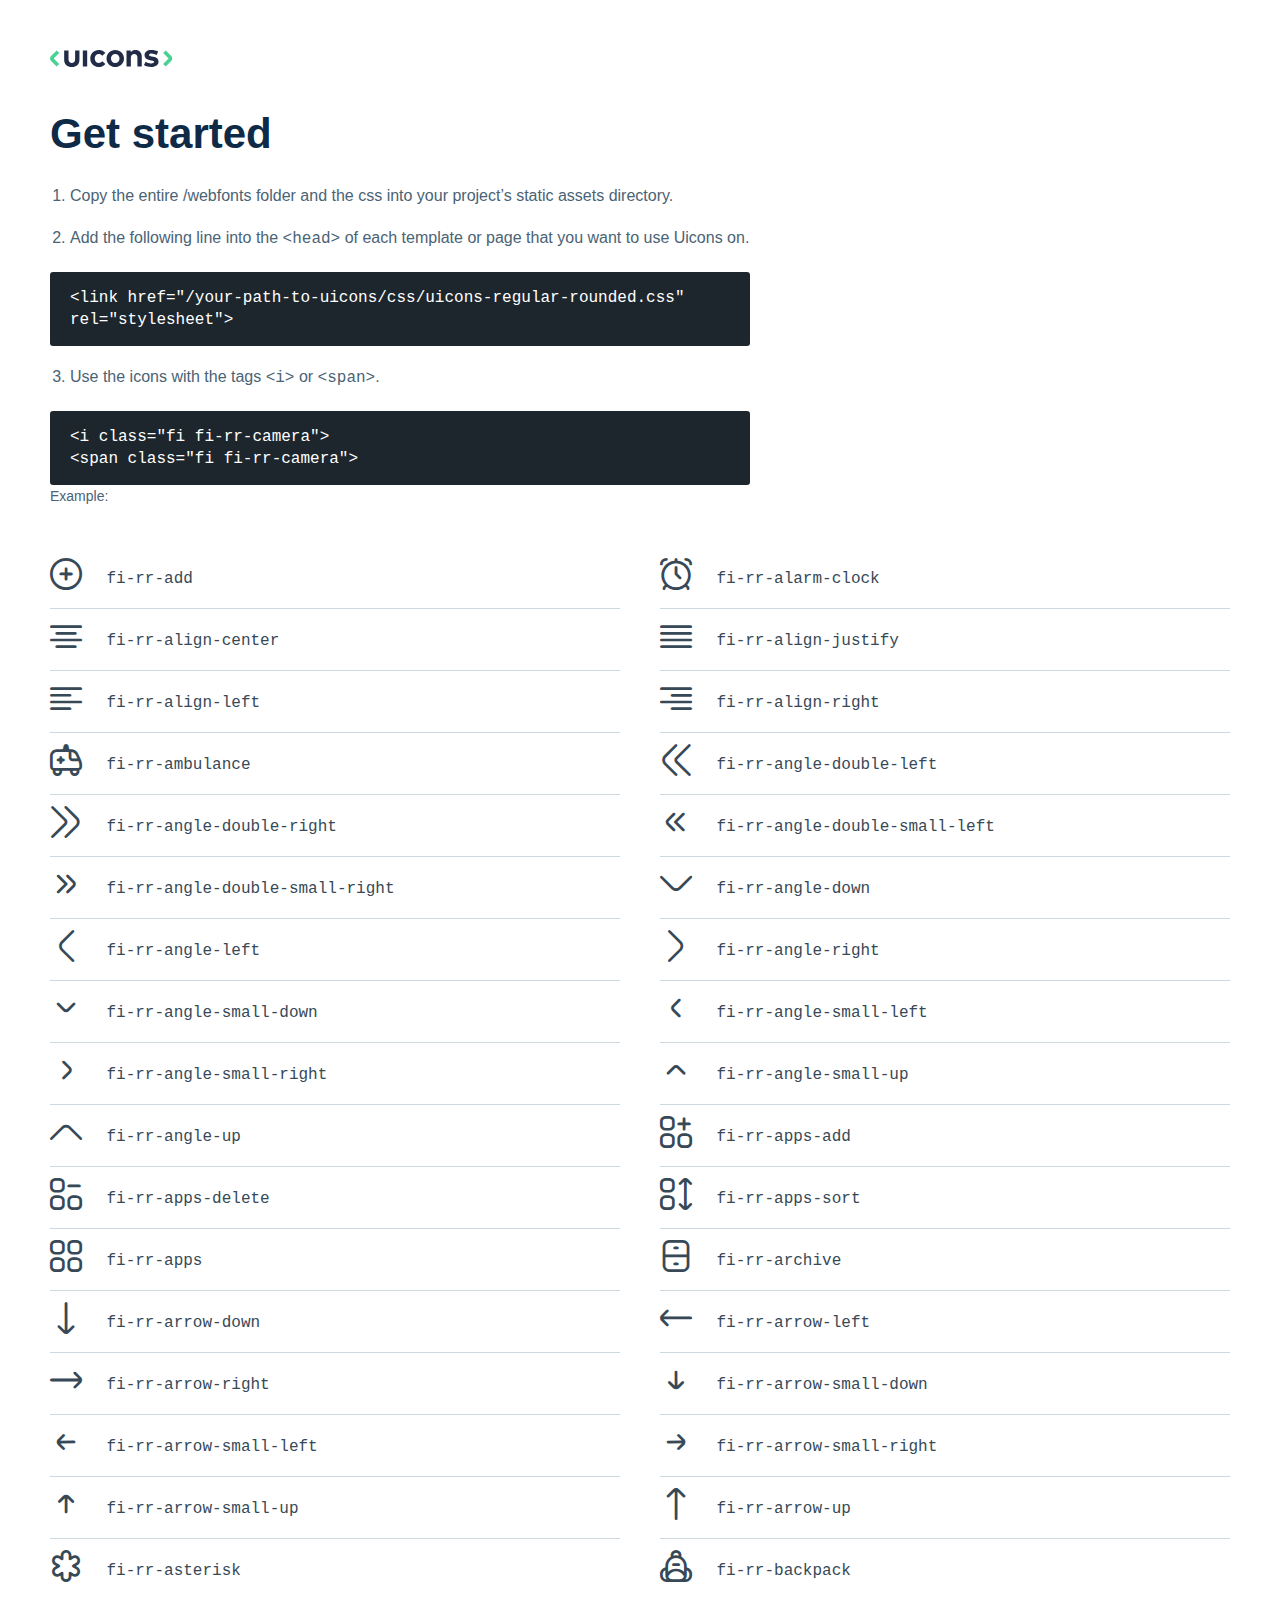
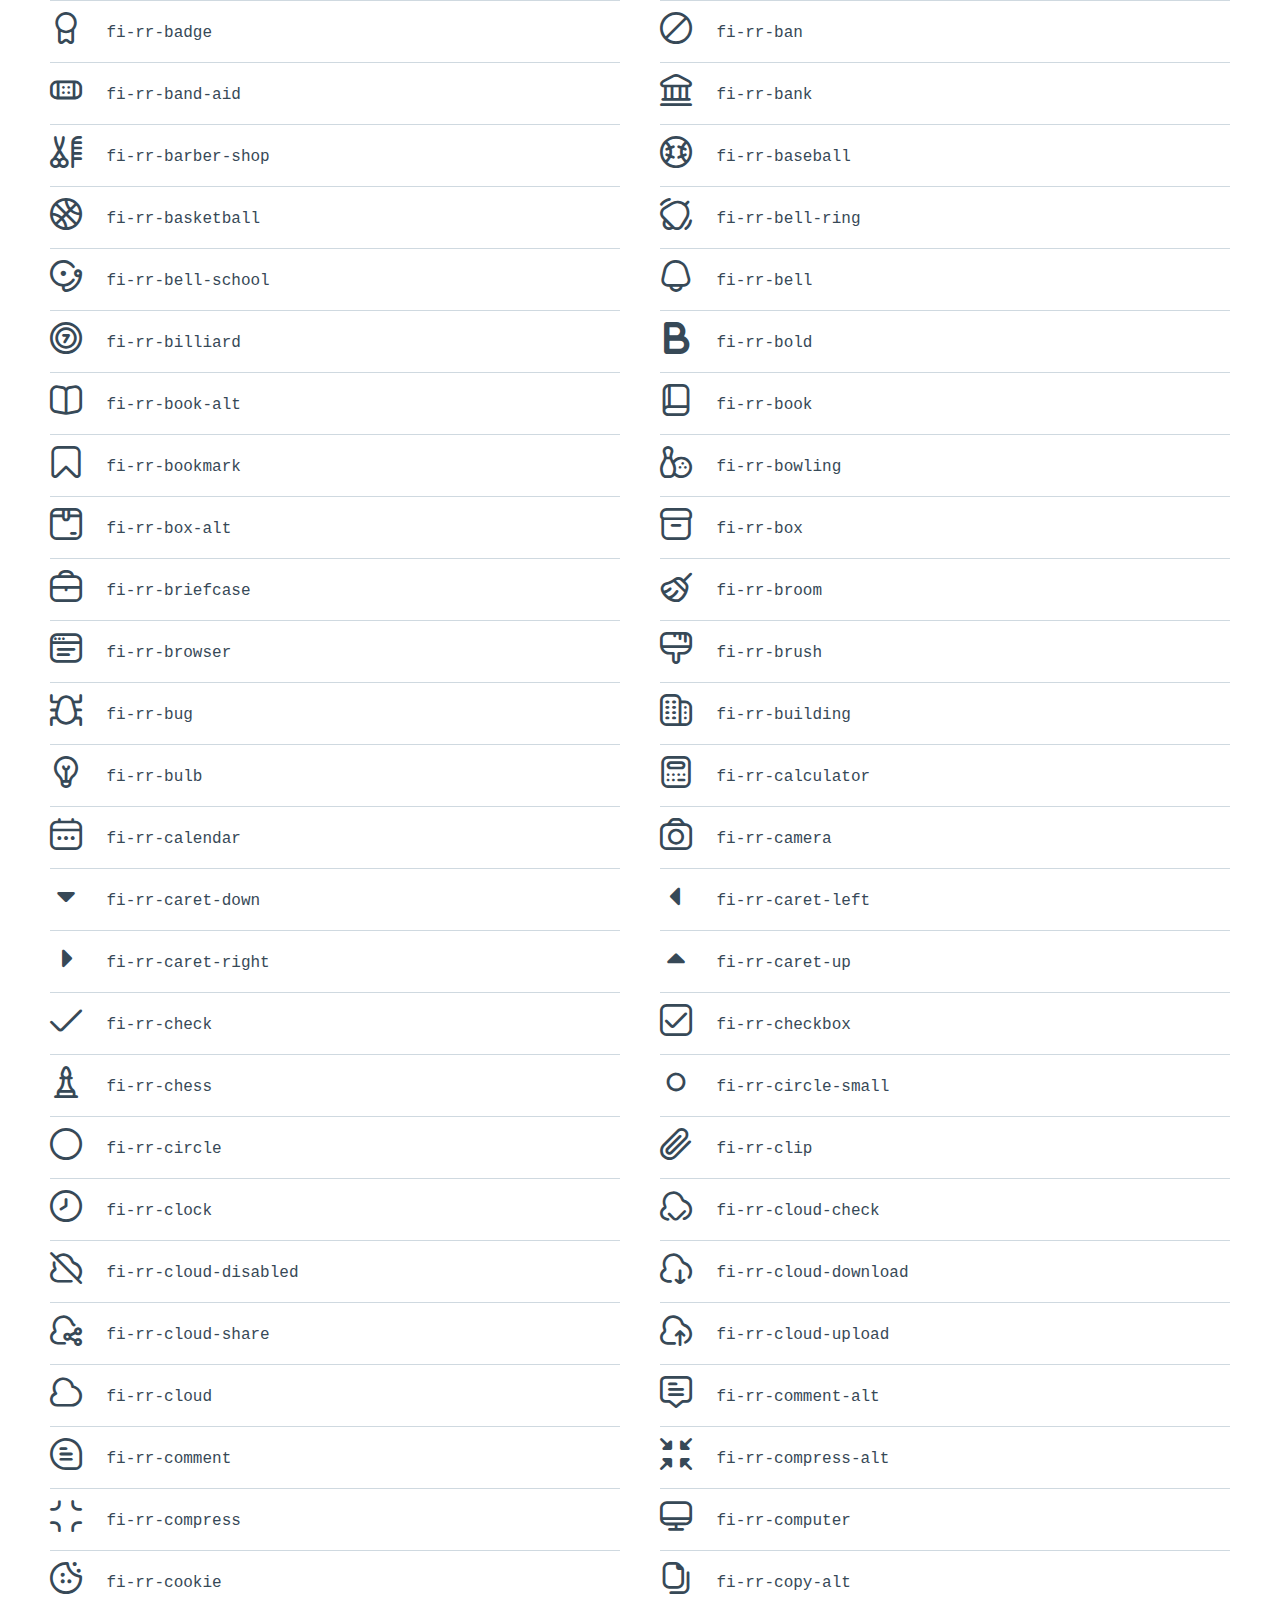
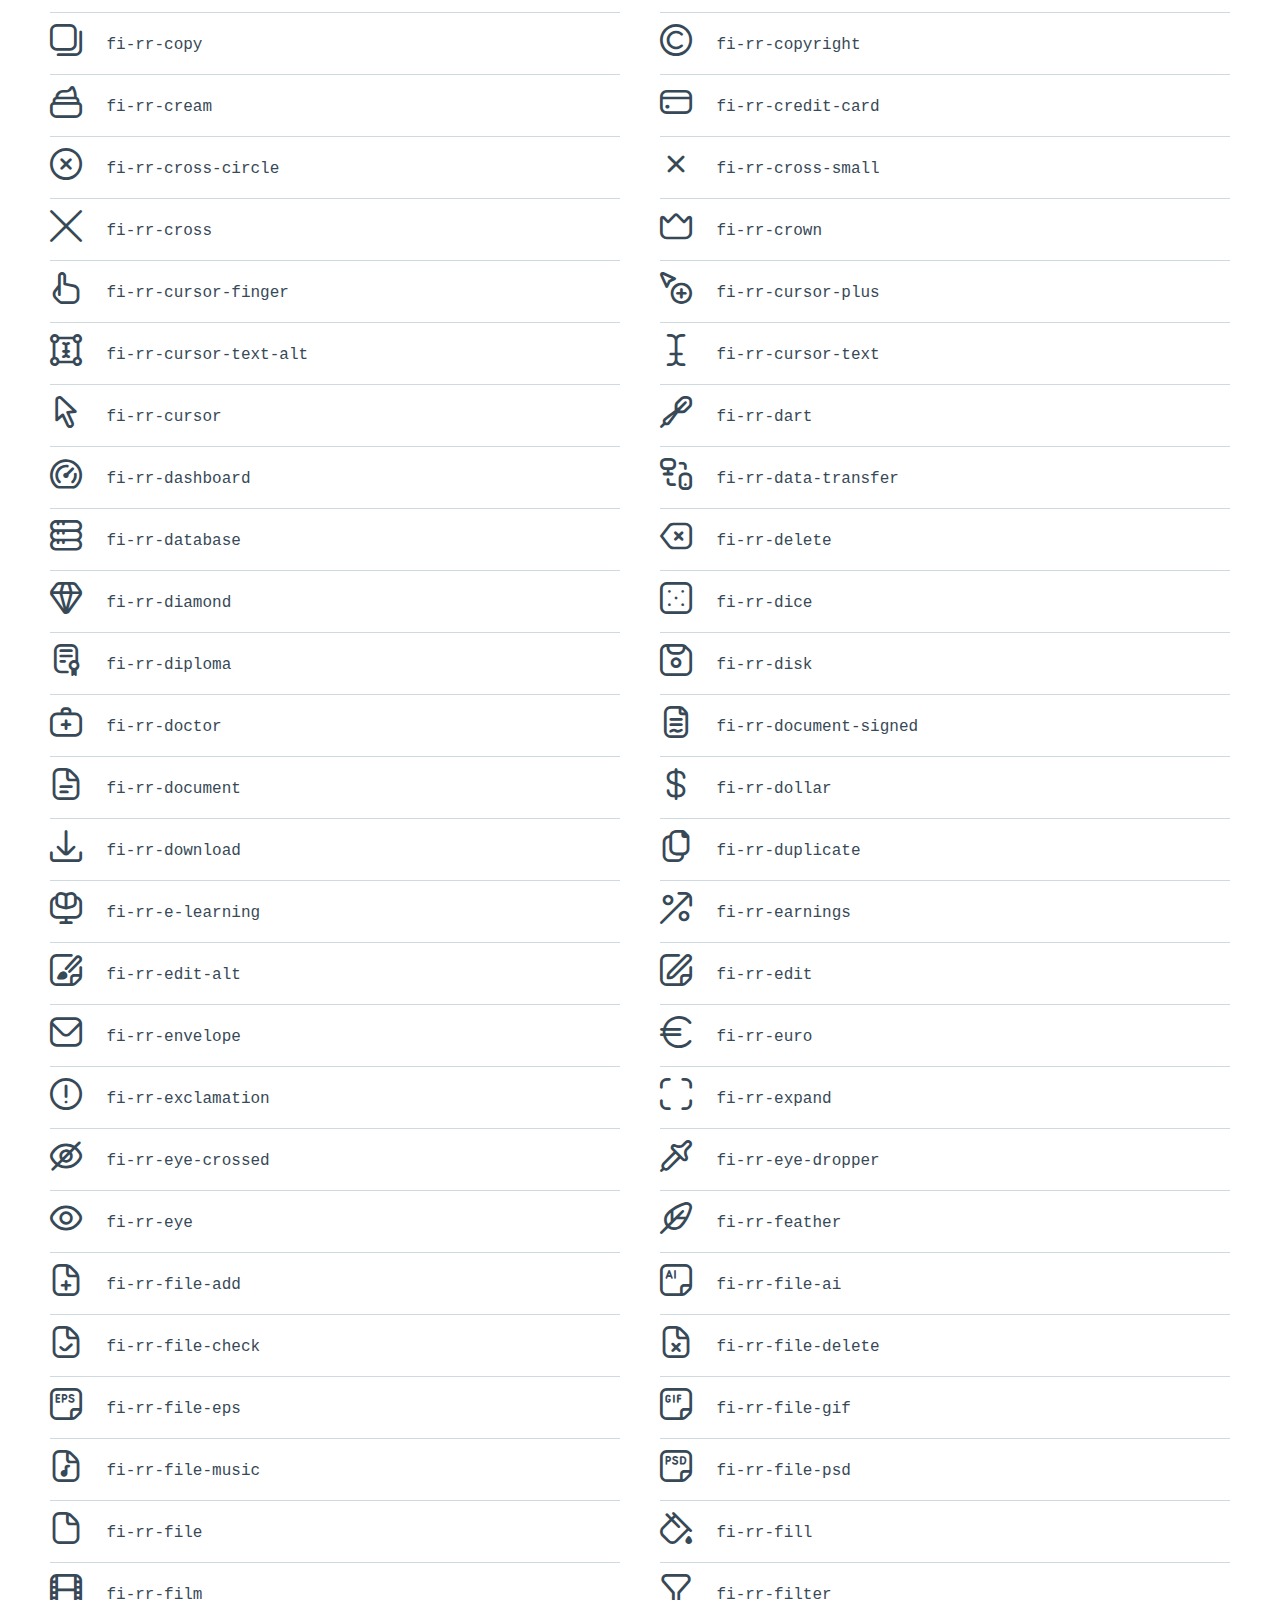
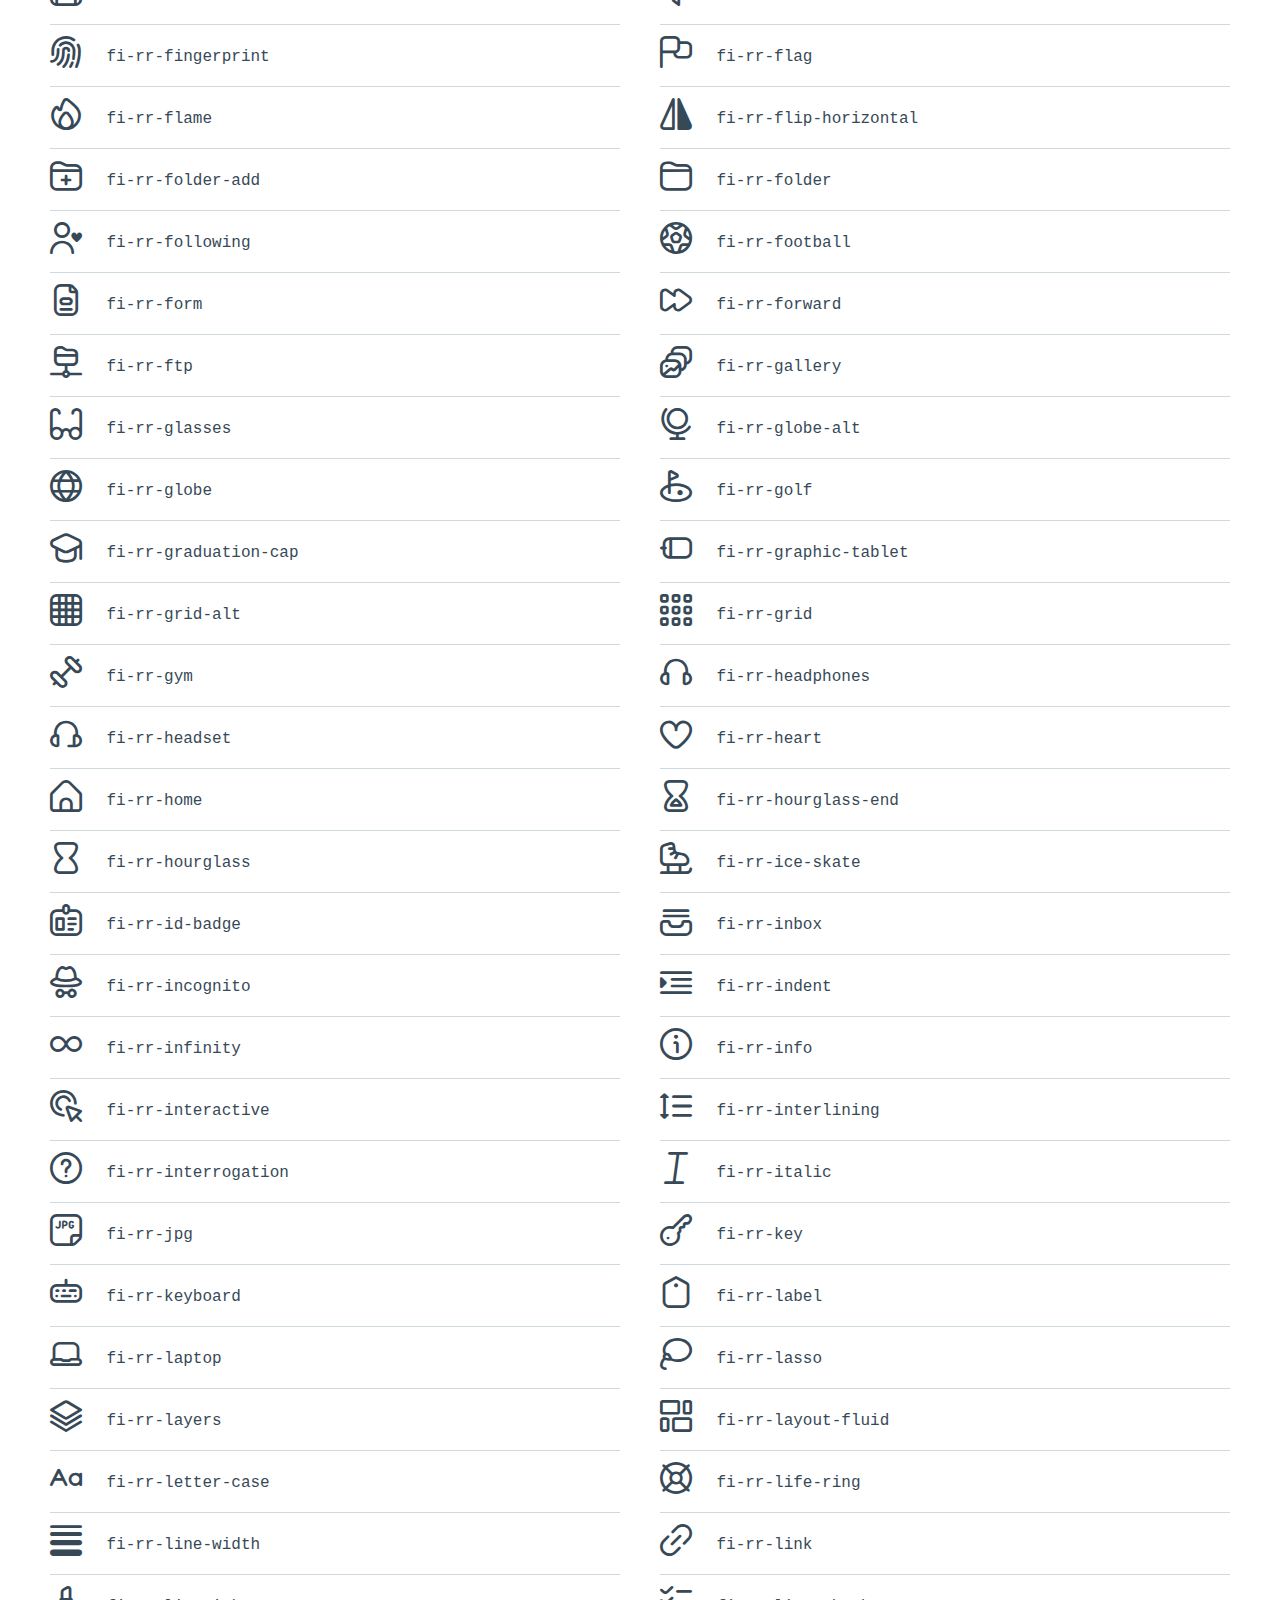
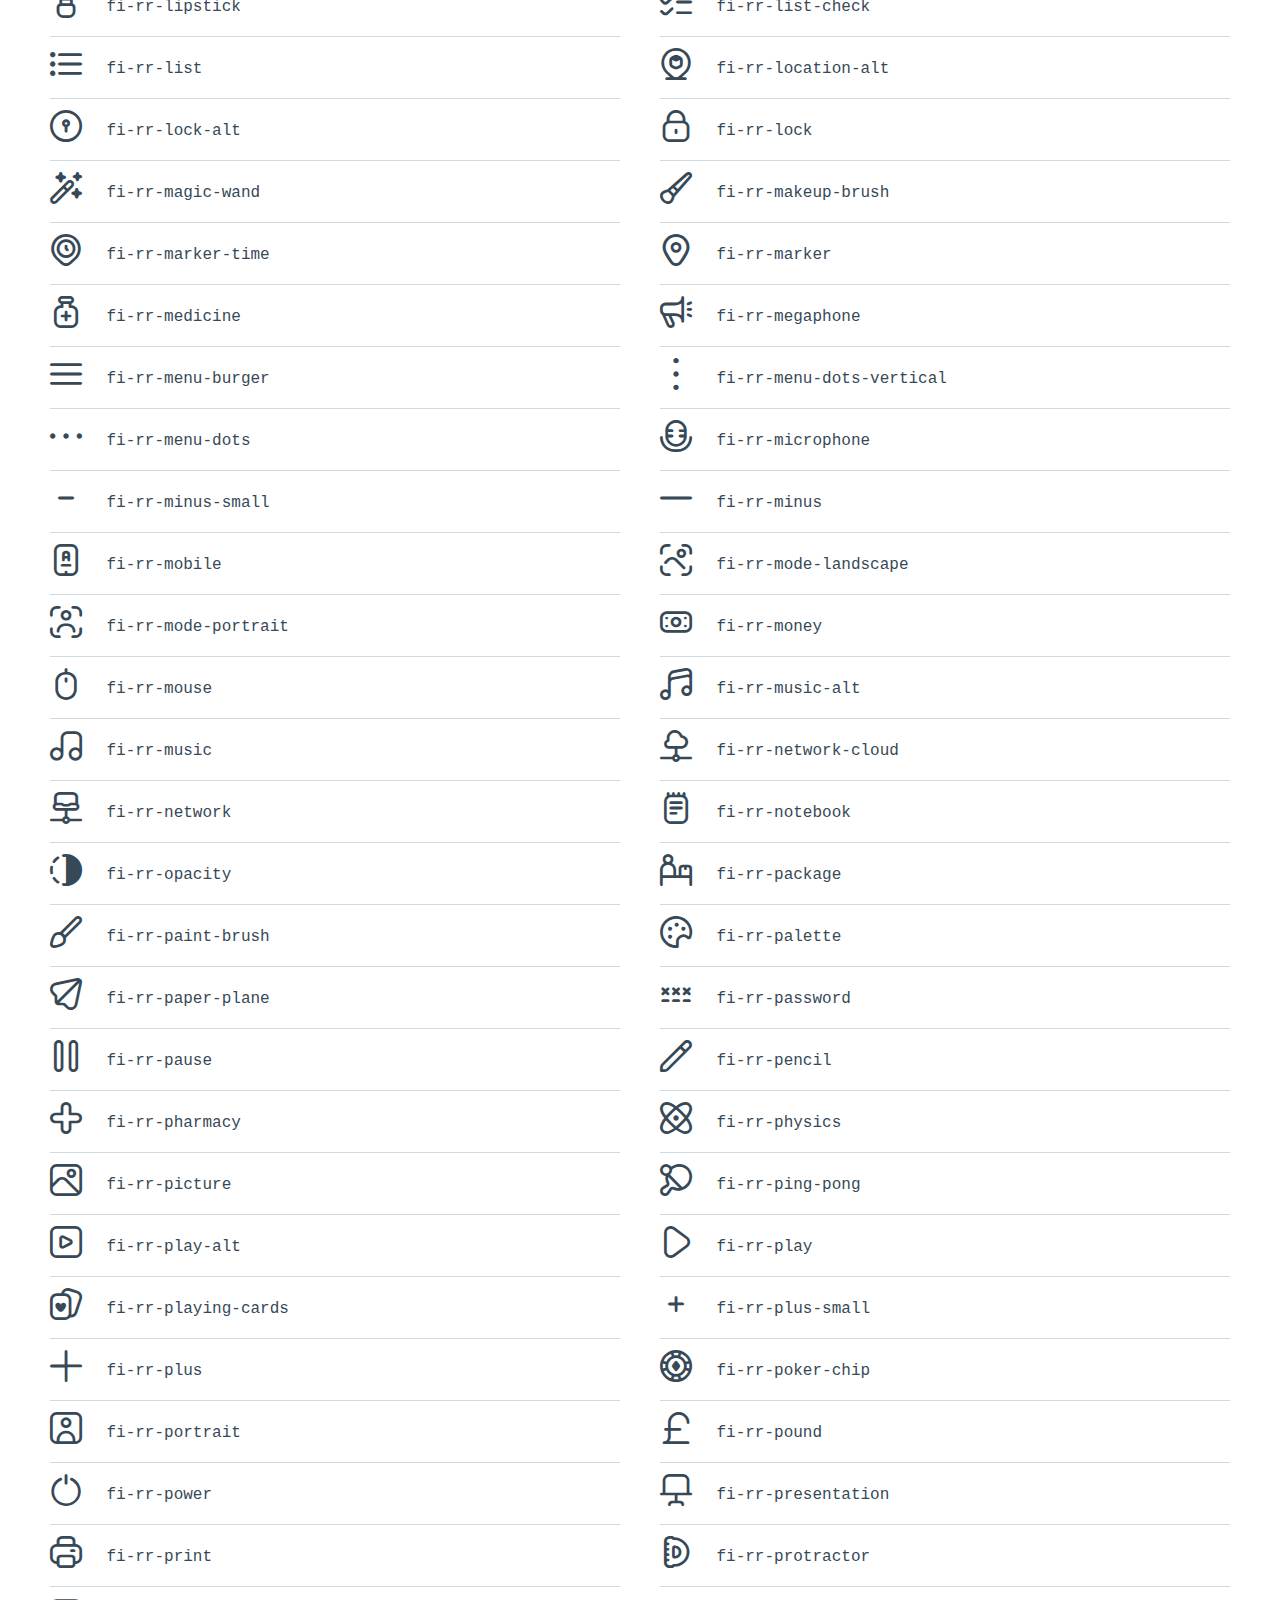
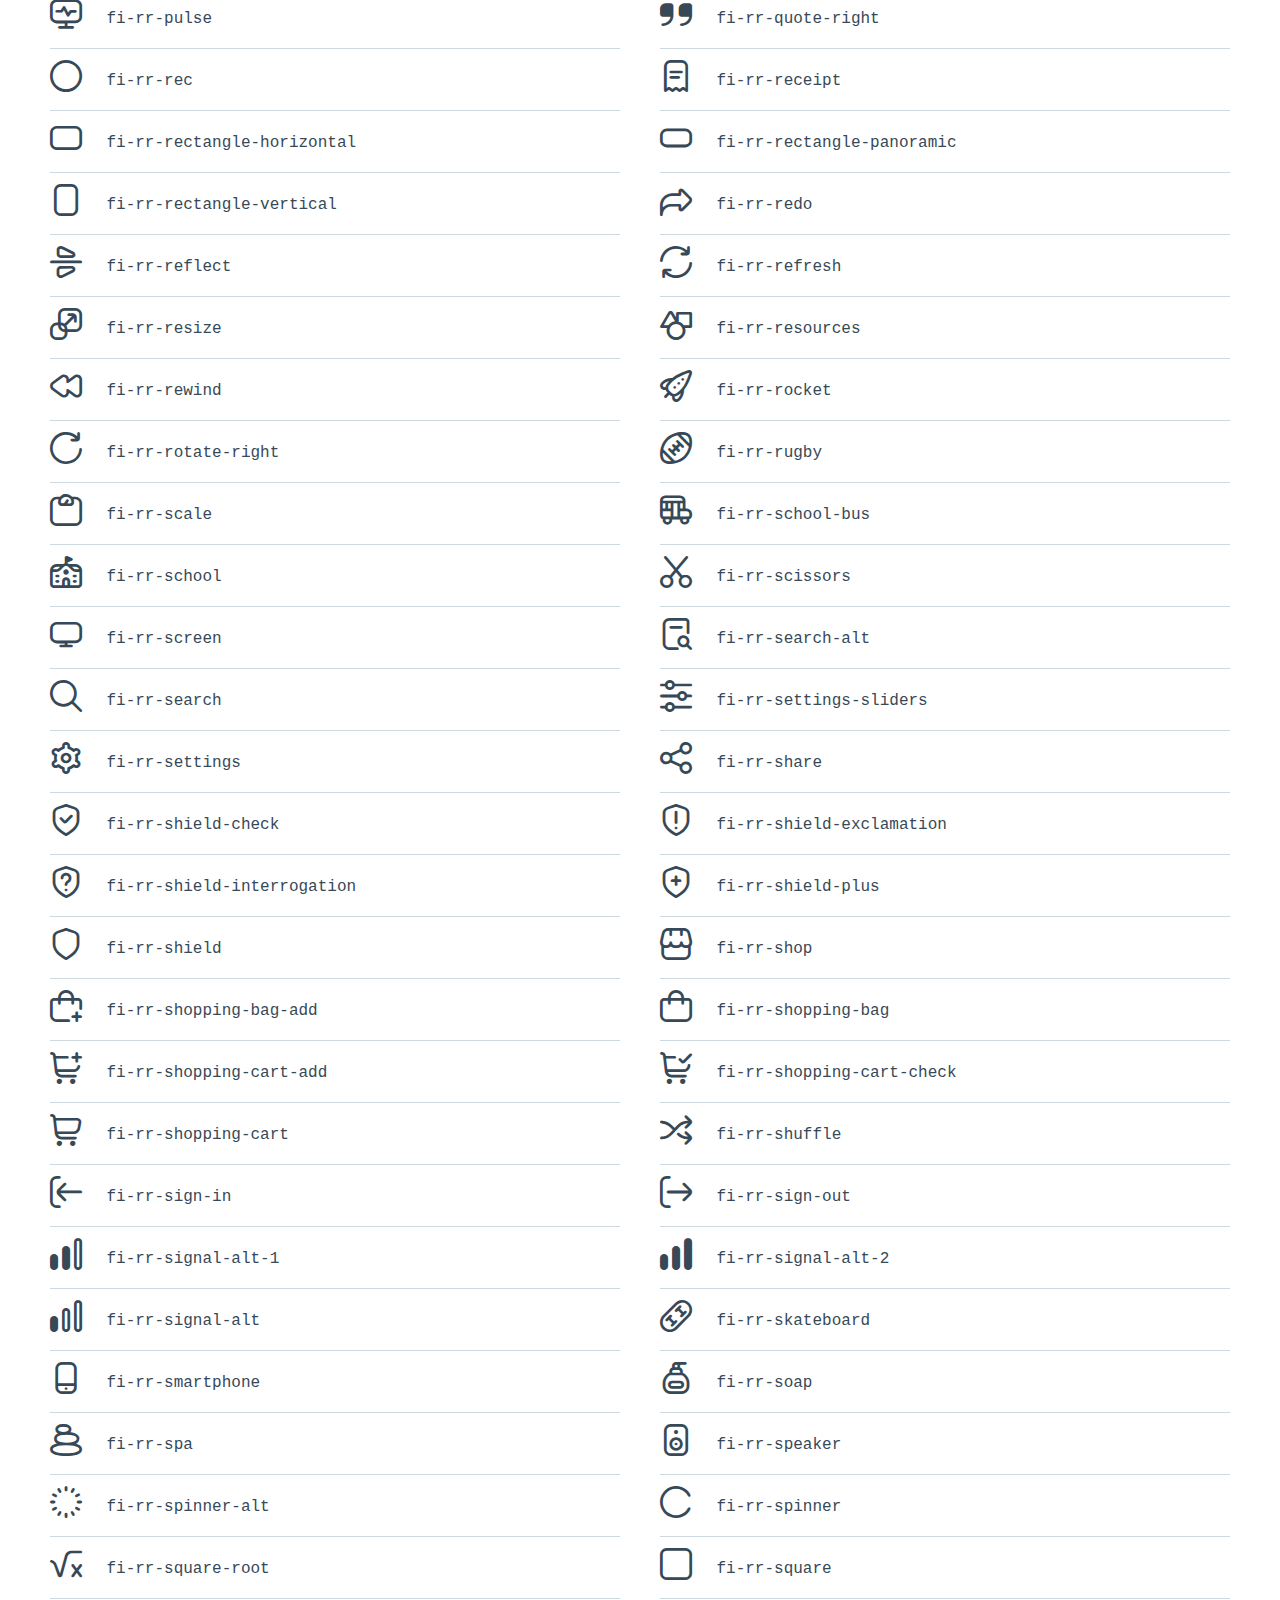
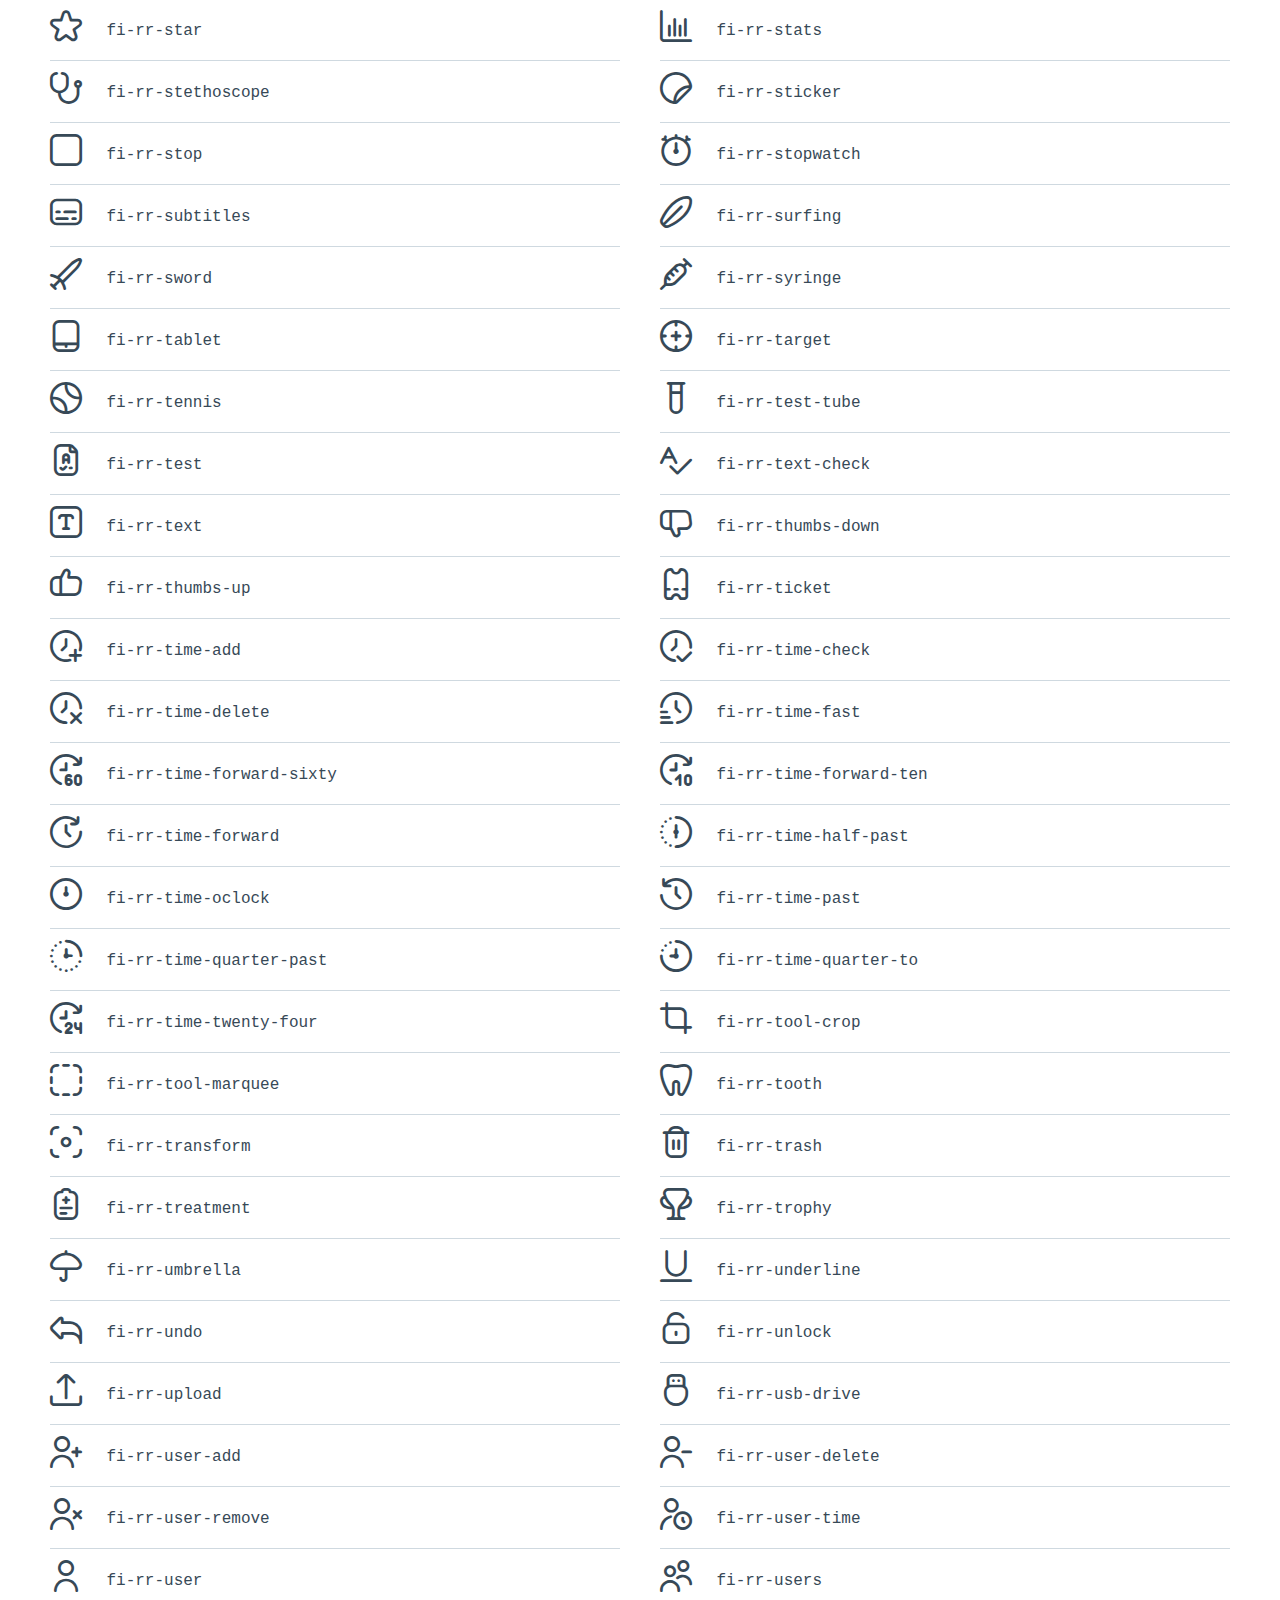
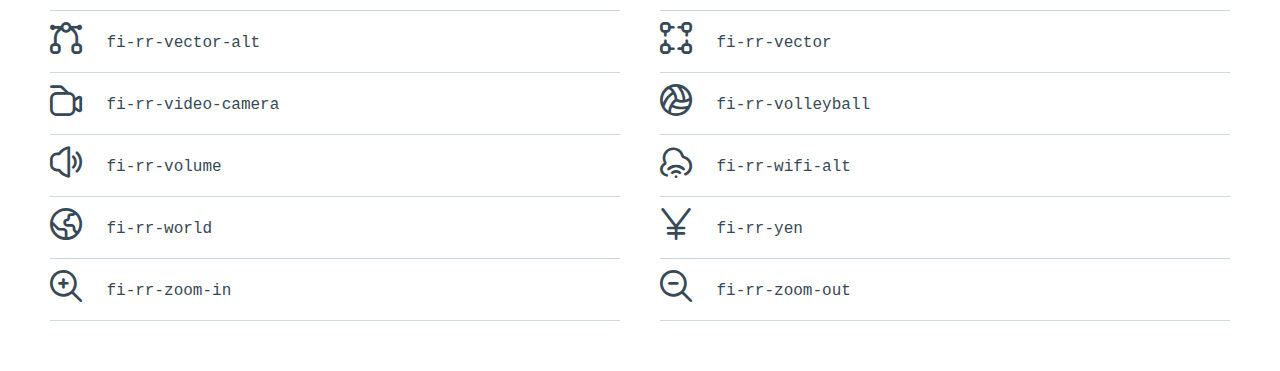
<file: uicons-regular-rounded/how-to-use.html>
<!DOCTYPE html>
<html lang="en">
<head>
    <meta charset="UTF-8">
    <title>Uicons</title>

    <style>
        html,body,div,span,applet,object,iframe,h1,h2,h3,h4,h5,h6,p,blockquote,pre,a,abbr,acronym,address,big,cite,code,del,dfn,em,img,ins,kbd,q,s,samp,small,strike,strong,sub,sup,tt,var,b,u,i,center,dl,dt,dd,ol,ul,li,fieldset,form,label,legend,table,caption,tbody,tfoot,thead,tr,th,td,article,aside,canvas,details,embed,figure,figcaption,footer,header,hgroup,menu,nav,output,ruby,section,summary,time,mark,audio,video{margin:0;padding:0;border:0;font-size:100%;font:inherit;vertical-align:baseline}article,aside,details,figcaption,figure,footer,header,hgroup,menu,nav,section{display:block}body{line-height:1}ol,ul{list-style:none}blockquote,q{quotes:none}blockquote:before,blockquote:after,q:before,q:after{content:'';content:none}table{border-collapse:collapse;border-spacing:0}

        html {
            box-sizing: border-box;
        }
        *, *:before, *:after {
            box-sizing: inherit;
        }

        body {
            font-family: Arial, Helvetica, sans-serif;
            color: #4A6375;
            line-height: 22px;
        }

        .container {
            padding: 50px;
        }

        .logo {
            margin-bottom: 50px;
            display: inline-block;
        }

        .logo svg {
            display: block
        }

        h1 {
            font-size: 42px;
            color: #0E2A47;
            font-weight: bold;
            margin-bottom: 40px;
        }

        .mono {
            font-family: Consolas,Monaco,Lucida Console,Liberation Mono,DejaVu Sans Mono,Bitstream Vera Sans Mono,Courier New, monospace;
        }

        code {
            background-color: #1D262D;
            padding: 15px 20px;
            border-radius: 3px;
            color: #fff;
            display: block;
            font-family: Consolas,Monaco,Lucida Console,Liberation Mono,DejaVu Sans Mono,Bitstream Vera Sans Mono,Courier New, monospace;
            font-weight: normal;
            width: 100%;
            max-width: 700px;
            margin-left: -20px;
        }

        pre {
            white-space: break-spaces;
        }

        small {
            font-size: 14px;
            margin-left: -20px;
        }

        ol {
            list-style: decimal;
            padding-left: 20px;
        }

        .steps {
            text-align: left;
            margin-bottom: 40px;;
        }

        .steps ol li {
            margin-bottom: 20px;
        }

        .icons {
            color: #374957;
        }

        .icons {
            display: flex;
            flex-wrap: wrap;
            align-items: flex-start;
            margin: 0 -20px;
        }

        .icons li {
            padding: 0 20px;
            width: 50%;
        }

        .icon-holder {
            height: 62px;
            line-height: 62px;
            border-bottom: 1px solid #CFD9E0;
        }

        .icon-holder i {
            font-size: 32px;
            vertical-align: middle;
            margin-right: 20px;
        }

        @media (max-width: 768px) {
            .container {
                padding: 20px;
            }

            .icons li {
                padding: 0 20px;
                width: 100%;
            }
        }
    </style>

    <link rel="stylesheet" type="text/css" href="css/uicons-regular-rounded.css" />
</head>
<body>

    <div class="container">
        <a href="http://www.flaticon.com/uicons" class="logo">
            <svg width="123" height="17" viewBox="0 0 123 17" fill="none" xmlns="http://www.w3.org/2000/svg">
                <g clip-path="url(#clip0)">
                <path d="M29.4438 9.70091C29.4438 14.8009 25.845 17.004 21.812 17.004C17.7791 17.004 14.1641 14.805 14.1641 9.70091V0.434082H18.5135V9.33169C18.5135 11.9162 19.9295 12.9832 21.812 12.9832C23.6946 12.9832 25.1106 11.9324 25.1106 9.33169V0.434082H29.4438V9.70091Z" fill="#222C47"/>
                <path d="M37.1853 16.5821H32.8359V0.434082H37.1853V16.5821Z" fill="#222C47"/>
                <path d="M55.3498 3.051L52.2176 5.68012C51.7982 5.17177 51.2715 4.7626 50.6752 4.482C50.0789 4.2014 49.4279 4.05633 48.7689 4.05721C46.5171 4.05721 44.7116 5.82618 44.7116 8.52021C44.7116 11.2142 46.4968 12.9832 48.7689 12.9832C49.4361 12.977 50.0944 12.8291 50.7001 12.5493C51.3058 12.2695 51.8452 11.8642 52.2825 11.3603L55.3823 14.0097C54.6134 14.9885 53.6254 15.7731 52.4979 16.3002C51.3703 16.8274 50.1348 17.0823 48.8906 17.0446C43.7338 16.9999 40.2852 13.3889 40.2852 8.52021C40.2852 3.65148 43.7338 -7.03519e-05 48.8825 -7.03519e-05C50.1248 -0.0375892 51.3582 0.219274 52.4822 0.74954C53.6062 1.2798 54.5888 2.06843 55.3498 3.051Z" fill="#222C47"/>
                <path d="M73.9959 8.52029C73.9959 13.389 70.2794 17.0406 65.2484 17.0406C60.2174 17.0406 56.5293 13.389 56.5293 8.52029C56.5293 3.65155 60.2295 0 65.2484 0C70.2672 0 73.9959 3.65155 73.9959 8.52029ZM60.9639 8.52029C60.9639 11.1372 62.7978 12.9833 65.2484 12.9833C67.699 12.9833 69.545 11.1494 69.545 8.52029C69.545 5.89117 67.699 4.05728 65.2484 4.05728C62.7978 4.05728 60.9639 5.88305 60.9639 8.52029Z" fill="#222C47"/>
                <path d="M91.7714 6.30095V16.5821H87.422V7.70883C87.422 5.3759 86.2535 4.08974 84.2736 4.08974C82.4072 4.08974 80.8574 5.30692 80.8574 7.74129V16.5821H76.5039V0.434129H80.7397V2.33294C81.8879 0.616706 83.6569 0 85.4908 0C89.1545 0 91.7714 2.54797 91.7714 6.30095Z" fill="#222C47"/>
                <path d="M106.657 4.93353C105.049 4.1464 103.297 3.6976 101.508 3.61492C99.8569 3.61492 99.0252 4.19917 99.0252 5.08365C99.0252 5.96814 100.19 6.24809 101.658 6.46718L103.091 6.68222C106.588 7.21778 108.54 8.78389 108.54 11.5185C108.54 14.8495 105.805 16.9999 101.123 16.9999C98.9238 16.9999 96.039 16.5942 93.9414 15.1011L95.6576 11.7984C97.2818 12.8839 99.2024 13.4395 101.155 13.3889C103.184 13.3889 104.141 12.8209 104.141 11.8715C104.141 11.0884 103.33 10.6543 101.456 10.3865L100.141 10.2039C96.4082 9.68866 94.5581 8.05358 94.5581 5.30275C94.5581 1.98795 97.1223 0.0282822 101.374 0.0282822C103.714 -0.0143955 106.03 0.511905 108.122 1.56193L106.657 4.93353Z" fill="#222C47"/>
                <path d="M3.70114 8.5204L9.24338 2.95787L6.65889 0.377441L1.03145 6.00489C0.37092 6.66732 0 7.56464 0 8.50011C0 9.43559 0.37092 10.3329 1.03145 10.9953L6.60615 16.57L9.19064 13.9896L3.70114 8.5204Z" fill="#4AD295"/>
                <path d="M118.622 8.44737L113.08 13.9896L115.665 16.57L121.288 10.9548C121.616 10.6269 121.876 10.2377 122.054 9.80916C122.232 9.38066 122.323 8.92136 122.323 8.45751C122.323 7.99366 122.232 7.53436 122.054 7.10586C121.876 6.67737 121.616 6.28808 121.288 5.96026L115.713 0.377441L113.133 2.95787L118.622 8.44737Z" fill="#4AD295"/>
                </g>
                <defs>
                <clipPath id="clip0">
                <rect width="122.323" height="17" fill="white"/>
                </clipPath>
                </defs>
            </svg>
        </a>
        
        <h1>Get started</h1>

        <div class="steps">
            <ol>
                <li>Copy the entire /webfonts folder and the css into your project’s static assets directory.</li>
                <li>Add the following line into the <span class="mono">&lt;head&gt;</span> of each template or page that you want to use Uicons on.<br><br>
                    <code><pre>&lt;link href="/your-path-to-uicons/css/uicons-regular-rounded.css" rel="stylesheet"&gt;</pre></code>
                </li>
                <li>Use the icons with the tags <span class="mono">&lt;i&gt;</span> or <span class="mono">&lt;span&gt;</span>.<br><br>
                    <code><pre>&lt;i class="fi fi-rr-camera"&gt;
&lt;span class="fi fi-rr-camera"&gt;</pre></code>
                    <small>Example:</small>
                </li>
            </ol>
        </div>

        <ul class="icons">
            <li>
                <div class="icon-holder">
                    <i class="fi fi-rr-add"></i>
                    <span class="label mono">fi-rr-add</span>
                </div>
            </li>
    
    
            <li>
                <div class="icon-holder">
                    <i class="fi fi-rr-alarm-clock"></i>
                    <span class="label mono">fi-rr-alarm-clock</span>
                </div>
            </li>
    
    
            <li>
                <div class="icon-holder">
                    <i class="fi fi-rr-align-center"></i>
                    <span class="label mono">fi-rr-align-center</span>
                </div>
            </li>
    
    
            <li>
                <div class="icon-holder">
                    <i class="fi fi-rr-align-justify"></i>
                    <span class="label mono">fi-rr-align-justify</span>
                </div>
            </li>
    
    
            <li>
                <div class="icon-holder">
                    <i class="fi fi-rr-align-left"></i>
                    <span class="label mono">fi-rr-align-left</span>
                </div>
            </li>
    
    
            <li>
                <div class="icon-holder">
                    <i class="fi fi-rr-align-right"></i>
                    <span class="label mono">fi-rr-align-right</span>
                </div>
            </li>
    
    
            <li>
                <div class="icon-holder">
                    <i class="fi fi-rr-ambulance"></i>
                    <span class="label mono">fi-rr-ambulance</span>
                </div>
            </li>
    
    
            <li>
                <div class="icon-holder">
                    <i class="fi fi-rr-angle-double-left"></i>
                    <span class="label mono">fi-rr-angle-double-left</span>
                </div>
            </li>
    
    
            <li>
                <div class="icon-holder">
                    <i class="fi fi-rr-angle-double-right"></i>
                    <span class="label mono">fi-rr-angle-double-right</span>
                </div>
            </li>
    
    
            <li>
                <div class="icon-holder">
                    <i class="fi fi-rr-angle-double-small-left"></i>
                    <span class="label mono">fi-rr-angle-double-small-left</span>
                </div>
            </li>
    
    
            <li>
                <div class="icon-holder">
                    <i class="fi fi-rr-angle-double-small-right"></i>
                    <span class="label mono">fi-rr-angle-double-small-right</span>
                </div>
            </li>
    
    
            <li>
                <div class="icon-holder">
                    <i class="fi fi-rr-angle-down"></i>
                    <span class="label mono">fi-rr-angle-down</span>
                </div>
            </li>
    
    
            <li>
                <div class="icon-holder">
                    <i class="fi fi-rr-angle-left"></i>
                    <span class="label mono">fi-rr-angle-left</span>
                </div>
            </li>
    
    
            <li>
                <div class="icon-holder">
                    <i class="fi fi-rr-angle-right"></i>
                    <span class="label mono">fi-rr-angle-right</span>
                </div>
            </li>
    
    
            <li>
                <div class="icon-holder">
                    <i class="fi fi-rr-angle-small-down"></i>
                    <span class="label mono">fi-rr-angle-small-down</span>
                </div>
            </li>
    
    
            <li>
                <div class="icon-holder">
                    <i class="fi fi-rr-angle-small-left"></i>
                    <span class="label mono">fi-rr-angle-small-left</span>
                </div>
            </li>
    
    
            <li>
                <div class="icon-holder">
                    <i class="fi fi-rr-angle-small-right"></i>
                    <span class="label mono">fi-rr-angle-small-right</span>
                </div>
            </li>
    
    
            <li>
                <div class="icon-holder">
                    <i class="fi fi-rr-angle-small-up"></i>
                    <span class="label mono">fi-rr-angle-small-up</span>
                </div>
            </li>
    
    
            <li>
                <div class="icon-holder">
                    <i class="fi fi-rr-angle-up"></i>
                    <span class="label mono">fi-rr-angle-up</span>
                </div>
            </li>
    
    
            <li>
                <div class="icon-holder">
                    <i class="fi fi-rr-apps-add"></i>
                    <span class="label mono">fi-rr-apps-add</span>
                </div>
            </li>
    
    
            <li>
                <div class="icon-holder">
                    <i class="fi fi-rr-apps-delete"></i>
                    <span class="label mono">fi-rr-apps-delete</span>
                </div>
            </li>
    
    
            <li>
                <div class="icon-holder">
                    <i class="fi fi-rr-apps-sort"></i>
                    <span class="label mono">fi-rr-apps-sort</span>
                </div>
            </li>
    
    
            <li>
                <div class="icon-holder">
                    <i class="fi fi-rr-apps"></i>
                    <span class="label mono">fi-rr-apps</span>
                </div>
            </li>
    
    
            <li>
                <div class="icon-holder">
                    <i class="fi fi-rr-archive"></i>
                    <span class="label mono">fi-rr-archive</span>
                </div>
            </li>
    
    
            <li>
                <div class="icon-holder">
                    <i class="fi fi-rr-arrow-down"></i>
                    <span class="label mono">fi-rr-arrow-down</span>
                </div>
            </li>
    
    
            <li>
                <div class="icon-holder">
                    <i class="fi fi-rr-arrow-left"></i>
                    <span class="label mono">fi-rr-arrow-left</span>
                </div>
            </li>
    
    
            <li>
                <div class="icon-holder">
                    <i class="fi fi-rr-arrow-right"></i>
                    <span class="label mono">fi-rr-arrow-right</span>
                </div>
            </li>
    
    
            <li>
                <div class="icon-holder">
                    <i class="fi fi-rr-arrow-small-down"></i>
                    <span class="label mono">fi-rr-arrow-small-down</span>
                </div>
            </li>
    
    
            <li>
                <div class="icon-holder">
                    <i class="fi fi-rr-arrow-small-left"></i>
                    <span class="label mono">fi-rr-arrow-small-left</span>
                </div>
            </li>
    
    
            <li>
                <div class="icon-holder">
                    <i class="fi fi-rr-arrow-small-right"></i>
                    <span class="label mono">fi-rr-arrow-small-right</span>
                </div>
            </li>
    
    
            <li>
                <div class="icon-holder">
                    <i class="fi fi-rr-arrow-small-up"></i>
                    <span class="label mono">fi-rr-arrow-small-up</span>
                </div>
            </li>
    
    
            <li>
                <div class="icon-holder">
                    <i class="fi fi-rr-arrow-up"></i>
                    <span class="label mono">fi-rr-arrow-up</span>
                </div>
            </li>
    
    
            <li>
                <div class="icon-holder">
                    <i class="fi fi-rr-asterisk"></i>
                    <span class="label mono">fi-rr-asterisk</span>
                </div>
            </li>
    
    
            <li>
                <div class="icon-holder">
                    <i class="fi fi-rr-backpack"></i>
                    <span class="label mono">fi-rr-backpack</span>
                </div>
            </li>
    
    
            <li>
                <div class="icon-holder">
                    <i class="fi fi-rr-badge"></i>
                    <span class="label mono">fi-rr-badge</span>
                </div>
            </li>
    
    
            <li>
                <div class="icon-holder">
                    <i class="fi fi-rr-ban"></i>
                    <span class="label mono">fi-rr-ban</span>
                </div>
            </li>
    
    
            <li>
                <div class="icon-holder">
                    <i class="fi fi-rr-band-aid"></i>
                    <span class="label mono">fi-rr-band-aid</span>
                </div>
            </li>
    
    
            <li>
                <div class="icon-holder">
                    <i class="fi fi-rr-bank"></i>
                    <span class="label mono">fi-rr-bank</span>
                </div>
            </li>
    
    
            <li>
                <div class="icon-holder">
                    <i class="fi fi-rr-barber-shop"></i>
                    <span class="label mono">fi-rr-barber-shop</span>
                </div>
            </li>
    
    
            <li>
                <div class="icon-holder">
                    <i class="fi fi-rr-baseball"></i>
                    <span class="label mono">fi-rr-baseball</span>
                </div>
            </li>
    
    
            <li>
                <div class="icon-holder">
                    <i class="fi fi-rr-basketball"></i>
                    <span class="label mono">fi-rr-basketball</span>
                </div>
            </li>
    
    
            <li>
                <div class="icon-holder">
                    <i class="fi fi-rr-bell-ring"></i>
                    <span class="label mono">fi-rr-bell-ring</span>
                </div>
            </li>
    
    
            <li>
                <div class="icon-holder">
                    <i class="fi fi-rr-bell-school"></i>
                    <span class="label mono">fi-rr-bell-school</span>
                </div>
            </li>
    
    
            <li>
                <div class="icon-holder">
                    <i class="fi fi-rr-bell"></i>
                    <span class="label mono">fi-rr-bell</span>
                </div>
            </li>
    
    
            <li>
                <div class="icon-holder">
                    <i class="fi fi-rr-billiard"></i>
                    <span class="label mono">fi-rr-billiard</span>
                </div>
            </li>
    
    
            <li>
                <div class="icon-holder">
                    <i class="fi fi-rr-bold"></i>
                    <span class="label mono">fi-rr-bold</span>
                </div>
            </li>
    
    
            <li>
                <div class="icon-holder">
                    <i class="fi fi-rr-book-alt"></i>
                    <span class="label mono">fi-rr-book-alt</span>
                </div>
            </li>
    
    
            <li>
                <div class="icon-holder">
                    <i class="fi fi-rr-book"></i>
                    <span class="label mono">fi-rr-book</span>
                </div>
            </li>
    
    
            <li>
                <div class="icon-holder">
                    <i class="fi fi-rr-bookmark"></i>
                    <span class="label mono">fi-rr-bookmark</span>
                </div>
            </li>
    
    
            <li>
                <div class="icon-holder">
                    <i class="fi fi-rr-bowling"></i>
                    <span class="label mono">fi-rr-bowling</span>
                </div>
            </li>
    
    
            <li>
                <div class="icon-holder">
                    <i class="fi fi-rr-box-alt"></i>
                    <span class="label mono">fi-rr-box-alt</span>
                </div>
            </li>
    
    
            <li>
                <div class="icon-holder">
                    <i class="fi fi-rr-box"></i>
                    <span class="label mono">fi-rr-box</span>
                </div>
            </li>
    
    
            <li>
                <div class="icon-holder">
                    <i class="fi fi-rr-briefcase"></i>
                    <span class="label mono">fi-rr-briefcase</span>
                </div>
            </li>
    
    
            <li>
                <div class="icon-holder">
                    <i class="fi fi-rr-broom"></i>
                    <span class="label mono">fi-rr-broom</span>
                </div>
            </li>
    
    
            <li>
                <div class="icon-holder">
                    <i class="fi fi-rr-browser"></i>
                    <span class="label mono">fi-rr-browser</span>
                </div>
            </li>
    
    
            <li>
                <div class="icon-holder">
                    <i class="fi fi-rr-brush"></i>
                    <span class="label mono">fi-rr-brush</span>
                </div>
            </li>
    
    
            <li>
                <div class="icon-holder">
                    <i class="fi fi-rr-bug"></i>
                    <span class="label mono">fi-rr-bug</span>
                </div>
            </li>
    
    
            <li>
                <div class="icon-holder">
                    <i class="fi fi-rr-building"></i>
                    <span class="label mono">fi-rr-building</span>
                </div>
            </li>
    
    
            <li>
                <div class="icon-holder">
                    <i class="fi fi-rr-bulb"></i>
                    <span class="label mono">fi-rr-bulb</span>
                </div>
            </li>
    
    
            <li>
                <div class="icon-holder">
                    <i class="fi fi-rr-calculator"></i>
                    <span class="label mono">fi-rr-calculator</span>
                </div>
            </li>
    
    
            <li>
                <div class="icon-holder">
                    <i class="fi fi-rr-calendar"></i>
                    <span class="label mono">fi-rr-calendar</span>
                </div>
            </li>
    
    
            <li>
                <div class="icon-holder">
                    <i class="fi fi-rr-camera"></i>
                    <span class="label mono">fi-rr-camera</span>
                </div>
            </li>
    
    
            <li>
                <div class="icon-holder">
                    <i class="fi fi-rr-caret-down"></i>
                    <span class="label mono">fi-rr-caret-down</span>
                </div>
            </li>
    
    
            <li>
                <div class="icon-holder">
                    <i class="fi fi-rr-caret-left"></i>
                    <span class="label mono">fi-rr-caret-left</span>
                </div>
            </li>
    
    
            <li>
                <div class="icon-holder">
                    <i class="fi fi-rr-caret-right"></i>
                    <span class="label mono">fi-rr-caret-right</span>
                </div>
            </li>
    
    
            <li>
                <div class="icon-holder">
                    <i class="fi fi-rr-caret-up"></i>
                    <span class="label mono">fi-rr-caret-up</span>
                </div>
            </li>
    
    
            <li>
                <div class="icon-holder">
                    <i class="fi fi-rr-check"></i>
                    <span class="label mono">fi-rr-check</span>
                </div>
            </li>
    
    
            <li>
                <div class="icon-holder">
                    <i class="fi fi-rr-checkbox"></i>
                    <span class="label mono">fi-rr-checkbox</span>
                </div>
            </li>
    
    
            <li>
                <div class="icon-holder">
                    <i class="fi fi-rr-chess"></i>
                    <span class="label mono">fi-rr-chess</span>
                </div>
            </li>
    
    
            <li>
                <div class="icon-holder">
                    <i class="fi fi-rr-circle-small"></i>
                    <span class="label mono">fi-rr-circle-small</span>
                </div>
            </li>
    
    
            <li>
                <div class="icon-holder">
                    <i class="fi fi-rr-circle"></i>
                    <span class="label mono">fi-rr-circle</span>
                </div>
            </li>
    
    
            <li>
                <div class="icon-holder">
                    <i class="fi fi-rr-clip"></i>
                    <span class="label mono">fi-rr-clip</span>
                </div>
            </li>
    
    
            <li>
                <div class="icon-holder">
                    <i class="fi fi-rr-clock"></i>
                    <span class="label mono">fi-rr-clock</span>
                </div>
            </li>
    
    
            <li>
                <div class="icon-holder">
                    <i class="fi fi-rr-cloud-check"></i>
                    <span class="label mono">fi-rr-cloud-check</span>
                </div>
            </li>
    
    
            <li>
                <div class="icon-holder">
                    <i class="fi fi-rr-cloud-disabled"></i>
                    <span class="label mono">fi-rr-cloud-disabled</span>
                </div>
            </li>
    
    
            <li>
                <div class="icon-holder">
                    <i class="fi fi-rr-cloud-download"></i>
                    <span class="label mono">fi-rr-cloud-download</span>
                </div>
            </li>
    
    
            <li>
                <div class="icon-holder">
                    <i class="fi fi-rr-cloud-share"></i>
                    <span class="label mono">fi-rr-cloud-share</span>
                </div>
            </li>
    
    
            <li>
                <div class="icon-holder">
                    <i class="fi fi-rr-cloud-upload"></i>
                    <span class="label mono">fi-rr-cloud-upload</span>
                </div>
            </li>
    
    
            <li>
                <div class="icon-holder">
                    <i class="fi fi-rr-cloud"></i>
                    <span class="label mono">fi-rr-cloud</span>
                </div>
            </li>
    
    
            <li>
                <div class="icon-holder">
                    <i class="fi fi-rr-comment-alt"></i>
                    <span class="label mono">fi-rr-comment-alt</span>
                </div>
            </li>
    
    
            <li>
                <div class="icon-holder">
                    <i class="fi fi-rr-comment"></i>
                    <span class="label mono">fi-rr-comment</span>
                </div>
            </li>
    
    
            <li>
                <div class="icon-holder">
                    <i class="fi fi-rr-compress-alt"></i>
                    <span class="label mono">fi-rr-compress-alt</span>
                </div>
            </li>
    
    
            <li>
                <div class="icon-holder">
                    <i class="fi fi-rr-compress"></i>
                    <span class="label mono">fi-rr-compress</span>
                </div>
            </li>
    
    
            <li>
                <div class="icon-holder">
                    <i class="fi fi-rr-computer"></i>
                    <span class="label mono">fi-rr-computer</span>
                </div>
            </li>
    
    
            <li>
                <div class="icon-holder">
                    <i class="fi fi-rr-cookie"></i>
                    <span class="label mono">fi-rr-cookie</span>
                </div>
            </li>
    
    
            <li>
                <div class="icon-holder">
                    <i class="fi fi-rr-copy-alt"></i>
                    <span class="label mono">fi-rr-copy-alt</span>
                </div>
            </li>
    
    
            <li>
                <div class="icon-holder">
                    <i class="fi fi-rr-copy"></i>
                    <span class="label mono">fi-rr-copy</span>
                </div>
            </li>
    
    
            <li>
                <div class="icon-holder">
                    <i class="fi fi-rr-copyright"></i>
                    <span class="label mono">fi-rr-copyright</span>
                </div>
            </li>
    
    
            <li>
                <div class="icon-holder">
                    <i class="fi fi-rr-cream"></i>
                    <span class="label mono">fi-rr-cream</span>
                </div>
            </li>
    
    
            <li>
                <div class="icon-holder">
                    <i class="fi fi-rr-credit-card"></i>
                    <span class="label mono">fi-rr-credit-card</span>
                </div>
            </li>
    
    
            <li>
                <div class="icon-holder">
                    <i class="fi fi-rr-cross-circle"></i>
                    <span class="label mono">fi-rr-cross-circle</span>
                </div>
            </li>
    
    
            <li>
                <div class="icon-holder">
                    <i class="fi fi-rr-cross-small"></i>
                    <span class="label mono">fi-rr-cross-small</span>
                </div>
            </li>
    
    
            <li>
                <div class="icon-holder">
                    <i class="fi fi-rr-cross"></i>
                    <span class="label mono">fi-rr-cross</span>
                </div>
            </li>
    
    
            <li>
                <div class="icon-holder">
                    <i class="fi fi-rr-crown"></i>
                    <span class="label mono">fi-rr-crown</span>
                </div>
            </li>
    
    
            <li>
                <div class="icon-holder">
                    <i class="fi fi-rr-cursor-finger"></i>
                    <span class="label mono">fi-rr-cursor-finger</span>
                </div>
            </li>
    
    
            <li>
                <div class="icon-holder">
                    <i class="fi fi-rr-cursor-plus"></i>
                    <span class="label mono">fi-rr-cursor-plus</span>
                </div>
            </li>
    
    
            <li>
                <div class="icon-holder">
                    <i class="fi fi-rr-cursor-text-alt"></i>
                    <span class="label mono">fi-rr-cursor-text-alt</span>
                </div>
            </li>
    
    
            <li>
                <div class="icon-holder">
                    <i class="fi fi-rr-cursor-text"></i>
                    <span class="label mono">fi-rr-cursor-text</span>
                </div>
            </li>
    
    
            <li>
                <div class="icon-holder">
                    <i class="fi fi-rr-cursor"></i>
                    <span class="label mono">fi-rr-cursor</span>
                </div>
            </li>
    
    
            <li>
                <div class="icon-holder">
                    <i class="fi fi-rr-dart"></i>
                    <span class="label mono">fi-rr-dart</span>
                </div>
            </li>
    
    
            <li>
                <div class="icon-holder">
                    <i class="fi fi-rr-dashboard"></i>
                    <span class="label mono">fi-rr-dashboard</span>
                </div>
            </li>
    
    
            <li>
                <div class="icon-holder">
                    <i class="fi fi-rr-data-transfer"></i>
                    <span class="label mono">fi-rr-data-transfer</span>
                </div>
            </li>
    
    
            <li>
                <div class="icon-holder">
                    <i class="fi fi-rr-database"></i>
                    <span class="label mono">fi-rr-database</span>
                </div>
            </li>
    
    
            <li>
                <div class="icon-holder">
                    <i class="fi fi-rr-delete"></i>
                    <span class="label mono">fi-rr-delete</span>
                </div>
            </li>
    
    
            <li>
                <div class="icon-holder">
                    <i class="fi fi-rr-diamond"></i>
                    <span class="label mono">fi-rr-diamond</span>
                </div>
            </li>
    
    
            <li>
                <div class="icon-holder">
                    <i class="fi fi-rr-dice"></i>
                    <span class="label mono">fi-rr-dice</span>
                </div>
            </li>
    
    
            <li>
                <div class="icon-holder">
                    <i class="fi fi-rr-diploma"></i>
                    <span class="label mono">fi-rr-diploma</span>
                </div>
            </li>
    
    
            <li>
                <div class="icon-holder">
                    <i class="fi fi-rr-disk"></i>
                    <span class="label mono">fi-rr-disk</span>
                </div>
            </li>
    
    
            <li>
                <div class="icon-holder">
                    <i class="fi fi-rr-doctor"></i>
                    <span class="label mono">fi-rr-doctor</span>
                </div>
            </li>
    
    
            <li>
                <div class="icon-holder">
                    <i class="fi fi-rr-document-signed"></i>
                    <span class="label mono">fi-rr-document-signed</span>
                </div>
            </li>
    
    
            <li>
                <div class="icon-holder">
                    <i class="fi fi-rr-document"></i>
                    <span class="label mono">fi-rr-document</span>
                </div>
            </li>
    
    
            <li>
                <div class="icon-holder">
                    <i class="fi fi-rr-dollar"></i>
                    <span class="label mono">fi-rr-dollar</span>
                </div>
            </li>
    
    
            <li>
                <div class="icon-holder">
                    <i class="fi fi-rr-download"></i>
                    <span class="label mono">fi-rr-download</span>
                </div>
            </li>
    
    
            <li>
                <div class="icon-holder">
                    <i class="fi fi-rr-duplicate"></i>
                    <span class="label mono">fi-rr-duplicate</span>
                </div>
            </li>
    
    
            <li>
                <div class="icon-holder">
                    <i class="fi fi-rr-e-learning"></i>
                    <span class="label mono">fi-rr-e-learning</span>
                </div>
            </li>
    
    
            <li>
                <div class="icon-holder">
                    <i class="fi fi-rr-earnings"></i>
                    <span class="label mono">fi-rr-earnings</span>
                </div>
            </li>
    
    
            <li>
                <div class="icon-holder">
                    <i class="fi fi-rr-edit-alt"></i>
                    <span class="label mono">fi-rr-edit-alt</span>
                </div>
            </li>
    
    
            <li>
                <div class="icon-holder">
                    <i class="fi fi-rr-edit"></i>
                    <span class="label mono">fi-rr-edit</span>
                </div>
            </li>
    
    
            <li>
                <div class="icon-holder">
                    <i class="fi fi-rr-envelope"></i>
                    <span class="label mono">fi-rr-envelope</span>
                </div>
            </li>
    
    
            <li>
                <div class="icon-holder">
                    <i class="fi fi-rr-euro"></i>
                    <span class="label mono">fi-rr-euro</span>
                </div>
            </li>
    
    
            <li>
                <div class="icon-holder">
                    <i class="fi fi-rr-exclamation"></i>
                    <span class="label mono">fi-rr-exclamation</span>
                </div>
            </li>
    
    
            <li>
                <div class="icon-holder">
                    <i class="fi fi-rr-expand"></i>
                    <span class="label mono">fi-rr-expand</span>
                </div>
            </li>
    
    
            <li>
                <div class="icon-holder">
                    <i class="fi fi-rr-eye-crossed"></i>
                    <span class="label mono">fi-rr-eye-crossed</span>
                </div>
            </li>
    
    
            <li>
                <div class="icon-holder">
                    <i class="fi fi-rr-eye-dropper"></i>
                    <span class="label mono">fi-rr-eye-dropper</span>
                </div>
            </li>
    
    
            <li>
                <div class="icon-holder">
                    <i class="fi fi-rr-eye"></i>
                    <span class="label mono">fi-rr-eye</span>
                </div>
            </li>
    
    
            <li>
                <div class="icon-holder">
                    <i class="fi fi-rr-feather"></i>
                    <span class="label mono">fi-rr-feather</span>
                </div>
            </li>
    
    
            <li>
                <div class="icon-holder">
                    <i class="fi fi-rr-file-add"></i>
                    <span class="label mono">fi-rr-file-add</span>
                </div>
            </li>
    
    
            <li>
                <div class="icon-holder">
                    <i class="fi fi-rr-file-ai"></i>
                    <span class="label mono">fi-rr-file-ai</span>
                </div>
            </li>
    
    
            <li>
                <div class="icon-holder">
                    <i class="fi fi-rr-file-check"></i>
                    <span class="label mono">fi-rr-file-check</span>
                </div>
            </li>
    
    
            <li>
                <div class="icon-holder">
                    <i class="fi fi-rr-file-delete"></i>
                    <span class="label mono">fi-rr-file-delete</span>
                </div>
            </li>
    
    
            <li>
                <div class="icon-holder">
                    <i class="fi fi-rr-file-eps"></i>
                    <span class="label mono">fi-rr-file-eps</span>
                </div>
            </li>
    
    
            <li>
                <div class="icon-holder">
                    <i class="fi fi-rr-file-gif"></i>
                    <span class="label mono">fi-rr-file-gif</span>
                </div>
            </li>
    
    
            <li>
                <div class="icon-holder">
                    <i class="fi fi-rr-file-music"></i>
                    <span class="label mono">fi-rr-file-music</span>
                </div>
            </li>
    
    
            <li>
                <div class="icon-holder">
                    <i class="fi fi-rr-file-psd"></i>
                    <span class="label mono">fi-rr-file-psd</span>
                </div>
            </li>
    
    
            <li>
                <div class="icon-holder">
                    <i class="fi fi-rr-file"></i>
                    <span class="label mono">fi-rr-file</span>
                </div>
            </li>
    
    
            <li>
                <div class="icon-holder">
                    <i class="fi fi-rr-fill"></i>
                    <span class="label mono">fi-rr-fill</span>
                </div>
            </li>
    
    
            <li>
                <div class="icon-holder">
                    <i class="fi fi-rr-film"></i>
                    <span class="label mono">fi-rr-film</span>
                </div>
            </li>
    
    
            <li>
                <div class="icon-holder">
                    <i class="fi fi-rr-filter"></i>
                    <span class="label mono">fi-rr-filter</span>
                </div>
            </li>
    
    
            <li>
                <div class="icon-holder">
                    <i class="fi fi-rr-fingerprint"></i>
                    <span class="label mono">fi-rr-fingerprint</span>
                </div>
            </li>
    
    
            <li>
                <div class="icon-holder">
                    <i class="fi fi-rr-flag"></i>
                    <span class="label mono">fi-rr-flag</span>
                </div>
            </li>
    
    
            <li>
                <div class="icon-holder">
                    <i class="fi fi-rr-flame"></i>
                    <span class="label mono">fi-rr-flame</span>
                </div>
            </li>
    
    
            <li>
                <div class="icon-holder">
                    <i class="fi fi-rr-flip-horizontal"></i>
                    <span class="label mono">fi-rr-flip-horizontal</span>
                </div>
            </li>
    
    
            <li>
                <div class="icon-holder">
                    <i class="fi fi-rr-folder-add"></i>
                    <span class="label mono">fi-rr-folder-add</span>
                </div>
            </li>
    
    
            <li>
                <div class="icon-holder">
                    <i class="fi fi-rr-folder"></i>
                    <span class="label mono">fi-rr-folder</span>
                </div>
            </li>
    
    
            <li>
                <div class="icon-holder">
                    <i class="fi fi-rr-following"></i>
                    <span class="label mono">fi-rr-following</span>
                </div>
            </li>
    
    
            <li>
                <div class="icon-holder">
                    <i class="fi fi-rr-football"></i>
                    <span class="label mono">fi-rr-football</span>
                </div>
            </li>
    
    
            <li>
                <div class="icon-holder">
                    <i class="fi fi-rr-form"></i>
                    <span class="label mono">fi-rr-form</span>
                </div>
            </li>
    
    
            <li>
                <div class="icon-holder">
                    <i class="fi fi-rr-forward"></i>
                    <span class="label mono">fi-rr-forward</span>
                </div>
            </li>
    
    
            <li>
                <div class="icon-holder">
                    <i class="fi fi-rr-ftp"></i>
                    <span class="label mono">fi-rr-ftp</span>
                </div>
            </li>
    
    
            <li>
                <div class="icon-holder">
                    <i class="fi fi-rr-gallery"></i>
                    <span class="label mono">fi-rr-gallery</span>
                </div>
            </li>
    
    
            <li>
                <div class="icon-holder">
                    <i class="fi fi-rr-glasses"></i>
                    <span class="label mono">fi-rr-glasses</span>
                </div>
            </li>
    
    
            <li>
                <div class="icon-holder">
                    <i class="fi fi-rr-globe-alt"></i>
                    <span class="label mono">fi-rr-globe-alt</span>
                </div>
            </li>
    
    
            <li>
                <div class="icon-holder">
                    <i class="fi fi-rr-globe"></i>
                    <span class="label mono">fi-rr-globe</span>
                </div>
            </li>
    
    
            <li>
                <div class="icon-holder">
                    <i class="fi fi-rr-golf"></i>
                    <span class="label mono">fi-rr-golf</span>
                </div>
            </li>
    
    
            <li>
                <div class="icon-holder">
                    <i class="fi fi-rr-graduation-cap"></i>
                    <span class="label mono">fi-rr-graduation-cap</span>
                </div>
            </li>
    
    
            <li>
                <div class="icon-holder">
                    <i class="fi fi-rr-graphic-tablet"></i>
                    <span class="label mono">fi-rr-graphic-tablet</span>
                </div>
            </li>
    
    
            <li>
                <div class="icon-holder">
                    <i class="fi fi-rr-grid-alt"></i>
                    <span class="label mono">fi-rr-grid-alt</span>
                </div>
            </li>
    
    
            <li>
                <div class="icon-holder">
                    <i class="fi fi-rr-grid"></i>
                    <span class="label mono">fi-rr-grid</span>
                </div>
            </li>
    
    
            <li>
                <div class="icon-holder">
                    <i class="fi fi-rr-gym"></i>
                    <span class="label mono">fi-rr-gym</span>
                </div>
            </li>
    
    
            <li>
                <div class="icon-holder">
                    <i class="fi fi-rr-headphones"></i>
                    <span class="label mono">fi-rr-headphones</span>
                </div>
            </li>
    
    
            <li>
                <div class="icon-holder">
                    <i class="fi fi-rr-headset"></i>
                    <span class="label mono">fi-rr-headset</span>
                </div>
            </li>
    
    
            <li>
                <div class="icon-holder">
                    <i class="fi fi-rr-heart"></i>
                    <span class="label mono">fi-rr-heart</span>
                </div>
            </li>
    
    
            <li>
                <div class="icon-holder">
                    <i class="fi fi-rr-home"></i>
                    <span class="label mono">fi-rr-home</span>
                </div>
            </li>
    
    
            <li>
                <div class="icon-holder">
                    <i class="fi fi-rr-hourglass-end"></i>
                    <span class="label mono">fi-rr-hourglass-end</span>
                </div>
            </li>
    
    
            <li>
                <div class="icon-holder">
                    <i class="fi fi-rr-hourglass"></i>
                    <span class="label mono">fi-rr-hourglass</span>
                </div>
            </li>
    
    
            <li>
                <div class="icon-holder">
                    <i class="fi fi-rr-ice-skate"></i>
                    <span class="label mono">fi-rr-ice-skate</span>
                </div>
            </li>
    
    
            <li>
                <div class="icon-holder">
                    <i class="fi fi-rr-id-badge"></i>
                    <span class="label mono">fi-rr-id-badge</span>
                </div>
            </li>
    
    
            <li>
                <div class="icon-holder">
                    <i class="fi fi-rr-inbox"></i>
                    <span class="label mono">fi-rr-inbox</span>
                </div>
            </li>
    
    
            <li>
                <div class="icon-holder">
                    <i class="fi fi-rr-incognito"></i>
                    <span class="label mono">fi-rr-incognito</span>
                </div>
            </li>
    
    
            <li>
                <div class="icon-holder">
                    <i class="fi fi-rr-indent"></i>
                    <span class="label mono">fi-rr-indent</span>
                </div>
            </li>
    
    
            <li>
                <div class="icon-holder">
                    <i class="fi fi-rr-infinity"></i>
                    <span class="label mono">fi-rr-infinity</span>
                </div>
            </li>
    
    
            <li>
                <div class="icon-holder">
                    <i class="fi fi-rr-info"></i>
                    <span class="label mono">fi-rr-info</span>
                </div>
            </li>
    
    
            <li>
                <div class="icon-holder">
                    <i class="fi fi-rr-interactive"></i>
                    <span class="label mono">fi-rr-interactive</span>
                </div>
            </li>
    
    
            <li>
                <div class="icon-holder">
                    <i class="fi fi-rr-interlining"></i>
                    <span class="label mono">fi-rr-interlining</span>
                </div>
            </li>
    
    
            <li>
                <div class="icon-holder">
                    <i class="fi fi-rr-interrogation"></i>
                    <span class="label mono">fi-rr-interrogation</span>
                </div>
            </li>
    
    
            <li>
                <div class="icon-holder">
                    <i class="fi fi-rr-italic"></i>
                    <span class="label mono">fi-rr-italic</span>
                </div>
            </li>
    
    
            <li>
                <div class="icon-holder">
                    <i class="fi fi-rr-jpg"></i>
                    <span class="label mono">fi-rr-jpg</span>
                </div>
            </li>
    
    
            <li>
                <div class="icon-holder">
                    <i class="fi fi-rr-key"></i>
                    <span class="label mono">fi-rr-key</span>
                </div>
            </li>
    
    
            <li>
                <div class="icon-holder">
                    <i class="fi fi-rr-keyboard"></i>
                    <span class="label mono">fi-rr-keyboard</span>
                </div>
            </li>
    
    
            <li>
                <div class="icon-holder">
                    <i class="fi fi-rr-label"></i>
                    <span class="label mono">fi-rr-label</span>
                </div>
            </li>
    
    
            <li>
                <div class="icon-holder">
                    <i class="fi fi-rr-laptop"></i>
                    <span class="label mono">fi-rr-laptop</span>
                </div>
            </li>
    
    
            <li>
                <div class="icon-holder">
                    <i class="fi fi-rr-lasso"></i>
                    <span class="label mono">fi-rr-lasso</span>
                </div>
            </li>
    
    
            <li>
                <div class="icon-holder">
                    <i class="fi fi-rr-layers"></i>
                    <span class="label mono">fi-rr-layers</span>
                </div>
            </li>
    
    
            <li>
                <div class="icon-holder">
                    <i class="fi fi-rr-layout-fluid"></i>
                    <span class="label mono">fi-rr-layout-fluid</span>
                </div>
            </li>
    
    
            <li>
                <div class="icon-holder">
                    <i class="fi fi-rr-letter-case"></i>
                    <span class="label mono">fi-rr-letter-case</span>
                </div>
            </li>
    
    
            <li>
                <div class="icon-holder">
                    <i class="fi fi-rr-life-ring"></i>
                    <span class="label mono">fi-rr-life-ring</span>
                </div>
            </li>
    
    
            <li>
                <div class="icon-holder">
                    <i class="fi fi-rr-line-width"></i>
                    <span class="label mono">fi-rr-line-width</span>
                </div>
            </li>
    
    
            <li>
                <div class="icon-holder">
                    <i class="fi fi-rr-link"></i>
                    <span class="label mono">fi-rr-link</span>
                </div>
            </li>
    
    
            <li>
                <div class="icon-holder">
                    <i class="fi fi-rr-lipstick"></i>
                    <span class="label mono">fi-rr-lipstick</span>
                </div>
            </li>
    
    
            <li>
                <div class="icon-holder">
                    <i class="fi fi-rr-list-check"></i>
                    <span class="label mono">fi-rr-list-check</span>
                </div>
            </li>
    
    
            <li>
                <div class="icon-holder">
                    <i class="fi fi-rr-list"></i>
                    <span class="label mono">fi-rr-list</span>
                </div>
            </li>
    
    
            <li>
                <div class="icon-holder">
                    <i class="fi fi-rr-location-alt"></i>
                    <span class="label mono">fi-rr-location-alt</span>
                </div>
            </li>
    
    
            <li>
                <div class="icon-holder">
                    <i class="fi fi-rr-lock-alt"></i>
                    <span class="label mono">fi-rr-lock-alt</span>
                </div>
            </li>
    
    
            <li>
                <div class="icon-holder">
                    <i class="fi fi-rr-lock"></i>
                    <span class="label mono">fi-rr-lock</span>
                </div>
            </li>
    
    
            <li>
                <div class="icon-holder">
                    <i class="fi fi-rr-magic-wand"></i>
                    <span class="label mono">fi-rr-magic-wand</span>
                </div>
            </li>
    
    
            <li>
                <div class="icon-holder">
                    <i class="fi fi-rr-makeup-brush"></i>
                    <span class="label mono">fi-rr-makeup-brush</span>
                </div>
            </li>
    
    
            <li>
                <div class="icon-holder">
                    <i class="fi fi-rr-marker-time"></i>
                    <span class="label mono">fi-rr-marker-time</span>
                </div>
            </li>
    
    
            <li>
                <div class="icon-holder">
                    <i class="fi fi-rr-marker"></i>
                    <span class="label mono">fi-rr-marker</span>
                </div>
            </li>
    
    
            <li>
                <div class="icon-holder">
                    <i class="fi fi-rr-medicine"></i>
                    <span class="label mono">fi-rr-medicine</span>
                </div>
            </li>
    
    
            <li>
                <div class="icon-holder">
                    <i class="fi fi-rr-megaphone"></i>
                    <span class="label mono">fi-rr-megaphone</span>
                </div>
            </li>
    
    
            <li>
                <div class="icon-holder">
                    <i class="fi fi-rr-menu-burger"></i>
                    <span class="label mono">fi-rr-menu-burger</span>
                </div>
            </li>
    
    
            <li>
                <div class="icon-holder">
                    <i class="fi fi-rr-menu-dots-vertical"></i>
                    <span class="label mono">fi-rr-menu-dots-vertical</span>
                </div>
            </li>
    
    
            <li>
                <div class="icon-holder">
                    <i class="fi fi-rr-menu-dots"></i>
                    <span class="label mono">fi-rr-menu-dots</span>
                </div>
            </li>
    
    
            <li>
                <div class="icon-holder">
                    <i class="fi fi-rr-microphone"></i>
                    <span class="label mono">fi-rr-microphone</span>
                </div>
            </li>
    
    
            <li>
                <div class="icon-holder">
                    <i class="fi fi-rr-minus-small"></i>
                    <span class="label mono">fi-rr-minus-small</span>
                </div>
            </li>
    
    
            <li>
                <div class="icon-holder">
                    <i class="fi fi-rr-minus"></i>
                    <span class="label mono">fi-rr-minus</span>
                </div>
            </li>
    
    
            <li>
                <div class="icon-holder">
                    <i class="fi fi-rr-mobile"></i>
                    <span class="label mono">fi-rr-mobile</span>
                </div>
            </li>
    
    
            <li>
                <div class="icon-holder">
                    <i class="fi fi-rr-mode-landscape"></i>
                    <span class="label mono">fi-rr-mode-landscape</span>
                </div>
            </li>
    
    
            <li>
                <div class="icon-holder">
                    <i class="fi fi-rr-mode-portrait"></i>
                    <span class="label mono">fi-rr-mode-portrait</span>
                </div>
            </li>
    
    
            <li>
                <div class="icon-holder">
                    <i class="fi fi-rr-money"></i>
                    <span class="label mono">fi-rr-money</span>
                </div>
            </li>
    
    
            <li>
                <div class="icon-holder">
                    <i class="fi fi-rr-mouse"></i>
                    <span class="label mono">fi-rr-mouse</span>
                </div>
            </li>
    
    
            <li>
                <div class="icon-holder">
                    <i class="fi fi-rr-music-alt"></i>
                    <span class="label mono">fi-rr-music-alt</span>
                </div>
            </li>
    
    
            <li>
                <div class="icon-holder">
                    <i class="fi fi-rr-music"></i>
                    <span class="label mono">fi-rr-music</span>
                </div>
            </li>
    
    
            <li>
                <div class="icon-holder">
                    <i class="fi fi-rr-network-cloud"></i>
                    <span class="label mono">fi-rr-network-cloud</span>
                </div>
            </li>
    
    
            <li>
                <div class="icon-holder">
                    <i class="fi fi-rr-network"></i>
                    <span class="label mono">fi-rr-network</span>
                </div>
            </li>
    
    
            <li>
                <div class="icon-holder">
                    <i class="fi fi-rr-notebook"></i>
                    <span class="label mono">fi-rr-notebook</span>
                </div>
            </li>
    
    
            <li>
                <div class="icon-holder">
                    <i class="fi fi-rr-opacity"></i>
                    <span class="label mono">fi-rr-opacity</span>
                </div>
            </li>
    
    
            <li>
                <div class="icon-holder">
                    <i class="fi fi-rr-package"></i>
                    <span class="label mono">fi-rr-package</span>
                </div>
            </li>
    
    
            <li>
                <div class="icon-holder">
                    <i class="fi fi-rr-paint-brush"></i>
                    <span class="label mono">fi-rr-paint-brush</span>
                </div>
            </li>
    
    
            <li>
                <div class="icon-holder">
                    <i class="fi fi-rr-palette"></i>
                    <span class="label mono">fi-rr-palette</span>
                </div>
            </li>
    
    
            <li>
                <div class="icon-holder">
                    <i class="fi fi-rr-paper-plane"></i>
                    <span class="label mono">fi-rr-paper-plane</span>
                </div>
            </li>
    
    
            <li>
                <div class="icon-holder">
                    <i class="fi fi-rr-password"></i>
                    <span class="label mono">fi-rr-password</span>
                </div>
            </li>
    
    
            <li>
                <div class="icon-holder">
                    <i class="fi fi-rr-pause"></i>
                    <span class="label mono">fi-rr-pause</span>
                </div>
            </li>
    
    
            <li>
                <div class="icon-holder">
                    <i class="fi fi-rr-pencil"></i>
                    <span class="label mono">fi-rr-pencil</span>
                </div>
            </li>
    
    
            <li>
                <div class="icon-holder">
                    <i class="fi fi-rr-pharmacy"></i>
                    <span class="label mono">fi-rr-pharmacy</span>
                </div>
            </li>
    
    
            <li>
                <div class="icon-holder">
                    <i class="fi fi-rr-physics"></i>
                    <span class="label mono">fi-rr-physics</span>
                </div>
            </li>
    
    
            <li>
                <div class="icon-holder">
                    <i class="fi fi-rr-picture"></i>
                    <span class="label mono">fi-rr-picture</span>
                </div>
            </li>
    
    
            <li>
                <div class="icon-holder">
                    <i class="fi fi-rr-ping-pong"></i>
                    <span class="label mono">fi-rr-ping-pong</span>
                </div>
            </li>
    
    
            <li>
                <div class="icon-holder">
                    <i class="fi fi-rr-play-alt"></i>
                    <span class="label mono">fi-rr-play-alt</span>
                </div>
            </li>
    
    
            <li>
                <div class="icon-holder">
                    <i class="fi fi-rr-play"></i>
                    <span class="label mono">fi-rr-play</span>
                </div>
            </li>
    
    
            <li>
                <div class="icon-holder">
                    <i class="fi fi-rr-playing-cards"></i>
                    <span class="label mono">fi-rr-playing-cards</span>
                </div>
            </li>
    
    
            <li>
                <div class="icon-holder">
                    <i class="fi fi-rr-plus-small"></i>
                    <span class="label mono">fi-rr-plus-small</span>
                </div>
            </li>
    
    
            <li>
                <div class="icon-holder">
                    <i class="fi fi-rr-plus"></i>
                    <span class="label mono">fi-rr-plus</span>
                </div>
            </li>
    
    
            <li>
                <div class="icon-holder">
                    <i class="fi fi-rr-poker-chip"></i>
                    <span class="label mono">fi-rr-poker-chip</span>
                </div>
            </li>
    
    
            <li>
                <div class="icon-holder">
                    <i class="fi fi-rr-portrait"></i>
                    <span class="label mono">fi-rr-portrait</span>
                </div>
            </li>
    
    
            <li>
                <div class="icon-holder">
                    <i class="fi fi-rr-pound"></i>
                    <span class="label mono">fi-rr-pound</span>
                </div>
            </li>
    
    
            <li>
                <div class="icon-holder">
                    <i class="fi fi-rr-power"></i>
                    <span class="label mono">fi-rr-power</span>
                </div>
            </li>
    
    
            <li>
                <div class="icon-holder">
                    <i class="fi fi-rr-presentation"></i>
                    <span class="label mono">fi-rr-presentation</span>
                </div>
            </li>
    
    
            <li>
                <div class="icon-holder">
                    <i class="fi fi-rr-print"></i>
                    <span class="label mono">fi-rr-print</span>
                </div>
            </li>
    
    
            <li>
                <div class="icon-holder">
                    <i class="fi fi-rr-protractor"></i>
                    <span class="label mono">fi-rr-protractor</span>
                </div>
            </li>
    
    
            <li>
                <div class="icon-holder">
                    <i class="fi fi-rr-pulse"></i>
                    <span class="label mono">fi-rr-pulse</span>
                </div>
            </li>
    
    
            <li>
                <div class="icon-holder">
                    <i class="fi fi-rr-quote-right"></i>
                    <span class="label mono">fi-rr-quote-right</span>
                </div>
            </li>
    
    
            <li>
                <div class="icon-holder">
                    <i class="fi fi-rr-rec"></i>
                    <span class="label mono">fi-rr-rec</span>
                </div>
            </li>
    
    
            <li>
                <div class="icon-holder">
                    <i class="fi fi-rr-receipt"></i>
                    <span class="label mono">fi-rr-receipt</span>
                </div>
            </li>
    
    
            <li>
                <div class="icon-holder">
                    <i class="fi fi-rr-rectangle-horizontal"></i>
                    <span class="label mono">fi-rr-rectangle-horizontal</span>
                </div>
            </li>
    
    
            <li>
                <div class="icon-holder">
                    <i class="fi fi-rr-rectangle-panoramic"></i>
                    <span class="label mono">fi-rr-rectangle-panoramic</span>
                </div>
            </li>
    
    
            <li>
                <div class="icon-holder">
                    <i class="fi fi-rr-rectangle-vertical"></i>
                    <span class="label mono">fi-rr-rectangle-vertical</span>
                </div>
            </li>
    
    
            <li>
                <div class="icon-holder">
                    <i class="fi fi-rr-redo"></i>
                    <span class="label mono">fi-rr-redo</span>
                </div>
            </li>
    
    
            <li>
                <div class="icon-holder">
                    <i class="fi fi-rr-reflect"></i>
                    <span class="label mono">fi-rr-reflect</span>
                </div>
            </li>
    
    
            <li>
                <div class="icon-holder">
                    <i class="fi fi-rr-refresh"></i>
                    <span class="label mono">fi-rr-refresh</span>
                </div>
            </li>
    
    
            <li>
                <div class="icon-holder">
                    <i class="fi fi-rr-resize"></i>
                    <span class="label mono">fi-rr-resize</span>
                </div>
            </li>
    
    
            <li>
                <div class="icon-holder">
                    <i class="fi fi-rr-resources"></i>
                    <span class="label mono">fi-rr-resources</span>
                </div>
            </li>
    
    
            <li>
                <div class="icon-holder">
                    <i class="fi fi-rr-rewind"></i>
                    <span class="label mono">fi-rr-rewind</span>
                </div>
            </li>
    
    
            <li>
                <div class="icon-holder">
                    <i class="fi fi-rr-rocket"></i>
                    <span class="label mono">fi-rr-rocket</span>
                </div>
            </li>
    
    
            <li>
                <div class="icon-holder">
                    <i class="fi fi-rr-rotate-right"></i>
                    <span class="label mono">fi-rr-rotate-right</span>
                </div>
            </li>
    
    
            <li>
                <div class="icon-holder">
                    <i class="fi fi-rr-rugby"></i>
                    <span class="label mono">fi-rr-rugby</span>
                </div>
            </li>
    
    
            <li>
                <div class="icon-holder">
                    <i class="fi fi-rr-scale"></i>
                    <span class="label mono">fi-rr-scale</span>
                </div>
            </li>
    
    
            <li>
                <div class="icon-holder">
                    <i class="fi fi-rr-school-bus"></i>
                    <span class="label mono">fi-rr-school-bus</span>
                </div>
            </li>
    
    
            <li>
                <div class="icon-holder">
                    <i class="fi fi-rr-school"></i>
                    <span class="label mono">fi-rr-school</span>
                </div>
            </li>
    
    
            <li>
                <div class="icon-holder">
                    <i class="fi fi-rr-scissors"></i>
                    <span class="label mono">fi-rr-scissors</span>
                </div>
            </li>
    
    
            <li>
                <div class="icon-holder">
                    <i class="fi fi-rr-screen"></i>
                    <span class="label mono">fi-rr-screen</span>
                </div>
            </li>
    
    
            <li>
                <div class="icon-holder">
                    <i class="fi fi-rr-search-alt"></i>
                    <span class="label mono">fi-rr-search-alt</span>
                </div>
            </li>
    
    
            <li>
                <div class="icon-holder">
                    <i class="fi fi-rr-search"></i>
                    <span class="label mono">fi-rr-search</span>
                </div>
            </li>
    
    
            <li>
                <div class="icon-holder">
                    <i class="fi fi-rr-settings-sliders"></i>
                    <span class="label mono">fi-rr-settings-sliders</span>
                </div>
            </li>
    
    
            <li>
                <div class="icon-holder">
                    <i class="fi fi-rr-settings"></i>
                    <span class="label mono">fi-rr-settings</span>
                </div>
            </li>
    
    
            <li>
                <div class="icon-holder">
                    <i class="fi fi-rr-share"></i>
                    <span class="label mono">fi-rr-share</span>
                </div>
            </li>
    
    
            <li>
                <div class="icon-holder">
                    <i class="fi fi-rr-shield-check"></i>
                    <span class="label mono">fi-rr-shield-check</span>
                </div>
            </li>
    
    
            <li>
                <div class="icon-holder">
                    <i class="fi fi-rr-shield-exclamation"></i>
                    <span class="label mono">fi-rr-shield-exclamation</span>
                </div>
            </li>
    
    
            <li>
                <div class="icon-holder">
                    <i class="fi fi-rr-shield-interrogation"></i>
                    <span class="label mono">fi-rr-shield-interrogation</span>
                </div>
            </li>
    
    
            <li>
                <div class="icon-holder">
                    <i class="fi fi-rr-shield-plus"></i>
                    <span class="label mono">fi-rr-shield-plus</span>
                </div>
            </li>
    
    
            <li>
                <div class="icon-holder">
                    <i class="fi fi-rr-shield"></i>
                    <span class="label mono">fi-rr-shield</span>
                </div>
            </li>
    
    
            <li>
                <div class="icon-holder">
                    <i class="fi fi-rr-shop"></i>
                    <span class="label mono">fi-rr-shop</span>
                </div>
            </li>
    
    
            <li>
                <div class="icon-holder">
                    <i class="fi fi-rr-shopping-bag-add"></i>
                    <span class="label mono">fi-rr-shopping-bag-add</span>
                </div>
            </li>
    
    
            <li>
                <div class="icon-holder">
                    <i class="fi fi-rr-shopping-bag"></i>
                    <span class="label mono">fi-rr-shopping-bag</span>
                </div>
            </li>
    
    
            <li>
                <div class="icon-holder">
                    <i class="fi fi-rr-shopping-cart-add"></i>
                    <span class="label mono">fi-rr-shopping-cart-add</span>
                </div>
            </li>
    
    
            <li>
                <div class="icon-holder">
                    <i class="fi fi-rr-shopping-cart-check"></i>
                    <span class="label mono">fi-rr-shopping-cart-check</span>
                </div>
            </li>
    
    
            <li>
                <div class="icon-holder">
                    <i class="fi fi-rr-shopping-cart"></i>
                    <span class="label mono">fi-rr-shopping-cart</span>
                </div>
            </li>
    
    
            <li>
                <div class="icon-holder">
                    <i class="fi fi-rr-shuffle"></i>
                    <span class="label mono">fi-rr-shuffle</span>
                </div>
            </li>
    
    
            <li>
                <div class="icon-holder">
                    <i class="fi fi-rr-sign-in"></i>
                    <span class="label mono">fi-rr-sign-in</span>
                </div>
            </li>
    
    
            <li>
                <div class="icon-holder">
                    <i class="fi fi-rr-sign-out"></i>
                    <span class="label mono">fi-rr-sign-out</span>
                </div>
            </li>
    
    
            <li>
                <div class="icon-holder">
                    <i class="fi fi-rr-signal-alt-1"></i>
                    <span class="label mono">fi-rr-signal-alt-1</span>
                </div>
            </li>
    
    
            <li>
                <div class="icon-holder">
                    <i class="fi fi-rr-signal-alt-2"></i>
                    <span class="label mono">fi-rr-signal-alt-2</span>
                </div>
            </li>
    
    
            <li>
                <div class="icon-holder">
                    <i class="fi fi-rr-signal-alt"></i>
                    <span class="label mono">fi-rr-signal-alt</span>
                </div>
            </li>
    
    
            <li>
                <div class="icon-holder">
                    <i class="fi fi-rr-skateboard"></i>
                    <span class="label mono">fi-rr-skateboard</span>
                </div>
            </li>
    
    
            <li>
                <div class="icon-holder">
                    <i class="fi fi-rr-smartphone"></i>
                    <span class="label mono">fi-rr-smartphone</span>
                </div>
            </li>
    
    
            <li>
                <div class="icon-holder">
                    <i class="fi fi-rr-soap"></i>
                    <span class="label mono">fi-rr-soap</span>
                </div>
            </li>
    
    
            <li>
                <div class="icon-holder">
                    <i class="fi fi-rr-spa"></i>
                    <span class="label mono">fi-rr-spa</span>
                </div>
            </li>
    
    
            <li>
                <div class="icon-holder">
                    <i class="fi fi-rr-speaker"></i>
                    <span class="label mono">fi-rr-speaker</span>
                </div>
            </li>
    
    
            <li>
                <div class="icon-holder">
                    <i class="fi fi-rr-spinner-alt"></i>
                    <span class="label mono">fi-rr-spinner-alt</span>
                </div>
            </li>
    
    
            <li>
                <div class="icon-holder">
                    <i class="fi fi-rr-spinner"></i>
                    <span class="label mono">fi-rr-spinner</span>
                </div>
            </li>
    
    
            <li>
                <div class="icon-holder">
                    <i class="fi fi-rr-square-root"></i>
                    <span class="label mono">fi-rr-square-root</span>
                </div>
            </li>
    
    
            <li>
                <div class="icon-holder">
                    <i class="fi fi-rr-square"></i>
                    <span class="label mono">fi-rr-square</span>
                </div>
            </li>
    
    
            <li>
                <div class="icon-holder">
                    <i class="fi fi-rr-star"></i>
                    <span class="label mono">fi-rr-star</span>
                </div>
            </li>
    
    
            <li>
                <div class="icon-holder">
                    <i class="fi fi-rr-stats"></i>
                    <span class="label mono">fi-rr-stats</span>
                </div>
            </li>
    
    
            <li>
                <div class="icon-holder">
                    <i class="fi fi-rr-stethoscope"></i>
                    <span class="label mono">fi-rr-stethoscope</span>
                </div>
            </li>
    
    
            <li>
                <div class="icon-holder">
                    <i class="fi fi-rr-sticker"></i>
                    <span class="label mono">fi-rr-sticker</span>
                </div>
            </li>
    
    
            <li>
                <div class="icon-holder">
                    <i class="fi fi-rr-stop"></i>
                    <span class="label mono">fi-rr-stop</span>
                </div>
            </li>
    
    
            <li>
                <div class="icon-holder">
                    <i class="fi fi-rr-stopwatch"></i>
                    <span class="label mono">fi-rr-stopwatch</span>
                </div>
            </li>
    
    
            <li>
                <div class="icon-holder">
                    <i class="fi fi-rr-subtitles"></i>
                    <span class="label mono">fi-rr-subtitles</span>
                </div>
            </li>
    
    
            <li>
                <div class="icon-holder">
                    <i class="fi fi-rr-surfing"></i>
                    <span class="label mono">fi-rr-surfing</span>
                </div>
            </li>
    
    
            <li>
                <div class="icon-holder">
                    <i class="fi fi-rr-sword"></i>
                    <span class="label mono">fi-rr-sword</span>
                </div>
            </li>
    
    
            <li>
                <div class="icon-holder">
                    <i class="fi fi-rr-syringe"></i>
                    <span class="label mono">fi-rr-syringe</span>
                </div>
            </li>
    
    
            <li>
                <div class="icon-holder">
                    <i class="fi fi-rr-tablet"></i>
                    <span class="label mono">fi-rr-tablet</span>
                </div>
            </li>
    
    
            <li>
                <div class="icon-holder">
                    <i class="fi fi-rr-target"></i>
                    <span class="label mono">fi-rr-target</span>
                </div>
            </li>
    
    
            <li>
                <div class="icon-holder">
                    <i class="fi fi-rr-tennis"></i>
                    <span class="label mono">fi-rr-tennis</span>
                </div>
            </li>
    
    
            <li>
                <div class="icon-holder">
                    <i class="fi fi-rr-test-tube"></i>
                    <span class="label mono">fi-rr-test-tube</span>
                </div>
            </li>
    
    
            <li>
                <div class="icon-holder">
                    <i class="fi fi-rr-test"></i>
                    <span class="label mono">fi-rr-test</span>
                </div>
            </li>
    
    
            <li>
                <div class="icon-holder">
                    <i class="fi fi-rr-text-check"></i>
                    <span class="label mono">fi-rr-text-check</span>
                </div>
            </li>
    
    
            <li>
                <div class="icon-holder">
                    <i class="fi fi-rr-text"></i>
                    <span class="label mono">fi-rr-text</span>
                </div>
            </li>
    
    
            <li>
                <div class="icon-holder">
                    <i class="fi fi-rr-thumbs-down"></i>
                    <span class="label mono">fi-rr-thumbs-down</span>
                </div>
            </li>
    
    
            <li>
                <div class="icon-holder">
                    <i class="fi fi-rr-thumbs-up"></i>
                    <span class="label mono">fi-rr-thumbs-up</span>
                </div>
            </li>
    
    
            <li>
                <div class="icon-holder">
                    <i class="fi fi-rr-ticket"></i>
                    <span class="label mono">fi-rr-ticket</span>
                </div>
            </li>
    
    
            <li>
                <div class="icon-holder">
                    <i class="fi fi-rr-time-add"></i>
                    <span class="label mono">fi-rr-time-add</span>
                </div>
            </li>
    
    
            <li>
                <div class="icon-holder">
                    <i class="fi fi-rr-time-check"></i>
                    <span class="label mono">fi-rr-time-check</span>
                </div>
            </li>
    
    
            <li>
                <div class="icon-holder">
                    <i class="fi fi-rr-time-delete"></i>
                    <span class="label mono">fi-rr-time-delete</span>
                </div>
            </li>
    
    
            <li>
                <div class="icon-holder">
                    <i class="fi fi-rr-time-fast"></i>
                    <span class="label mono">fi-rr-time-fast</span>
                </div>
            </li>
    
    
            <li>
                <div class="icon-holder">
                    <i class="fi fi-rr-time-forward-sixty"></i>
                    <span class="label mono">fi-rr-time-forward-sixty</span>
                </div>
            </li>
    
    
            <li>
                <div class="icon-holder">
                    <i class="fi fi-rr-time-forward-ten"></i>
                    <span class="label mono">fi-rr-time-forward-ten</span>
                </div>
            </li>
    
    
            <li>
                <div class="icon-holder">
                    <i class="fi fi-rr-time-forward"></i>
                    <span class="label mono">fi-rr-time-forward</span>
                </div>
            </li>
    
    
            <li>
                <div class="icon-holder">
                    <i class="fi fi-rr-time-half-past"></i>
                    <span class="label mono">fi-rr-time-half-past</span>
                </div>
            </li>
    
    
            <li>
                <div class="icon-holder">
                    <i class="fi fi-rr-time-oclock"></i>
                    <span class="label mono">fi-rr-time-oclock</span>
                </div>
            </li>
    
    
            <li>
                <div class="icon-holder">
                    <i class="fi fi-rr-time-past"></i>
                    <span class="label mono">fi-rr-time-past</span>
                </div>
            </li>
    
    
            <li>
                <div class="icon-holder">
                    <i class="fi fi-rr-time-quarter-past"></i>
                    <span class="label mono">fi-rr-time-quarter-past</span>
                </div>
            </li>
    
    
            <li>
                <div class="icon-holder">
                    <i class="fi fi-rr-time-quarter-to"></i>
                    <span class="label mono">fi-rr-time-quarter-to</span>
                </div>
            </li>
    
    
            <li>
                <div class="icon-holder">
                    <i class="fi fi-rr-time-twenty-four"></i>
                    <span class="label mono">fi-rr-time-twenty-four</span>
                </div>
            </li>
    
    
            <li>
                <div class="icon-holder">
                    <i class="fi fi-rr-tool-crop"></i>
                    <span class="label mono">fi-rr-tool-crop</span>
                </div>
            </li>
    
    
            <li>
                <div class="icon-holder">
                    <i class="fi fi-rr-tool-marquee"></i>
                    <span class="label mono">fi-rr-tool-marquee</span>
                </div>
            </li>
    
    
            <li>
                <div class="icon-holder">
                    <i class="fi fi-rr-tooth"></i>
                    <span class="label mono">fi-rr-tooth</span>
                </div>
            </li>
    
    
            <li>
                <div class="icon-holder">
                    <i class="fi fi-rr-transform"></i>
                    <span class="label mono">fi-rr-transform</span>
                </div>
            </li>
    
    
            <li>
                <div class="icon-holder">
                    <i class="fi fi-rr-trash"></i>
                    <span class="label mono">fi-rr-trash</span>
                </div>
            </li>
    
    
            <li>
                <div class="icon-holder">
                    <i class="fi fi-rr-treatment"></i>
                    <span class="label mono">fi-rr-treatment</span>
                </div>
            </li>
    
    
            <li>
                <div class="icon-holder">
                    <i class="fi fi-rr-trophy"></i>
                    <span class="label mono">fi-rr-trophy</span>
                </div>
            </li>
    
    
            <li>
                <div class="icon-holder">
                    <i class="fi fi-rr-umbrella"></i>
                    <span class="label mono">fi-rr-umbrella</span>
                </div>
            </li>
    
    
            <li>
                <div class="icon-holder">
                    <i class="fi fi-rr-underline"></i>
                    <span class="label mono">fi-rr-underline</span>
                </div>
            </li>
    
    
            <li>
                <div class="icon-holder">
                    <i class="fi fi-rr-undo"></i>
                    <span class="label mono">fi-rr-undo</span>
                </div>
            </li>
    
    
            <li>
                <div class="icon-holder">
                    <i class="fi fi-rr-unlock"></i>
                    <span class="label mono">fi-rr-unlock</span>
                </div>
            </li>
    
    
            <li>
                <div class="icon-holder">
                    <i class="fi fi-rr-upload"></i>
                    <span class="label mono">fi-rr-upload</span>
                </div>
            </li>
    
    
            <li>
                <div class="icon-holder">
                    <i class="fi fi-rr-usb-drive"></i>
                    <span class="label mono">fi-rr-usb-drive</span>
                </div>
            </li>
    
    
            <li>
                <div class="icon-holder">
                    <i class="fi fi-rr-user-add"></i>
                    <span class="label mono">fi-rr-user-add</span>
                </div>
            </li>
    
    
            <li>
                <div class="icon-holder">
                    <i class="fi fi-rr-user-delete"></i>
                    <span class="label mono">fi-rr-user-delete</span>
                </div>
            </li>
    
    
            <li>
                <div class="icon-holder">
                    <i class="fi fi-rr-user-remove"></i>
                    <span class="label mono">fi-rr-user-remove</span>
                </div>
            </li>
    
    
            <li>
                <div class="icon-holder">
                    <i class="fi fi-rr-user-time"></i>
                    <span class="label mono">fi-rr-user-time</span>
                </div>
            </li>
    
    
            <li>
                <div class="icon-holder">
                    <i class="fi fi-rr-user"></i>
                    <span class="label mono">fi-rr-user</span>
                </div>
            </li>
    
    
            <li>
                <div class="icon-holder">
                    <i class="fi fi-rr-users"></i>
                    <span class="label mono">fi-rr-users</span>
                </div>
            </li>
    
    
            <li>
                <div class="icon-holder">
                    <i class="fi fi-rr-vector-alt"></i>
                    <span class="label mono">fi-rr-vector-alt</span>
                </div>
            </li>
    
    
            <li>
                <div class="icon-holder">
                    <i class="fi fi-rr-vector"></i>
                    <span class="label mono">fi-rr-vector</span>
                </div>
            </li>
    
    
            <li>
                <div class="icon-holder">
                    <i class="fi fi-rr-video-camera"></i>
                    <span class="label mono">fi-rr-video-camera</span>
                </div>
            </li>
    
    
            <li>
                <div class="icon-holder">
                    <i class="fi fi-rr-volleyball"></i>
                    <span class="label mono">fi-rr-volleyball</span>
                </div>
            </li>
    
    
            <li>
                <div class="icon-holder">
                    <i class="fi fi-rr-volume"></i>
                    <span class="label mono">fi-rr-volume</span>
                </div>
            </li>
    
    
            <li>
                <div class="icon-holder">
                    <i class="fi fi-rr-wifi-alt"></i>
                    <span class="label mono">fi-rr-wifi-alt</span>
                </div>
            </li>
    
    
            <li>
                <div class="icon-holder">
                    <i class="fi fi-rr-world"></i>
                    <span class="label mono">fi-rr-world</span>
                </div>
            </li>
    
    
            <li>
                <div class="icon-holder">
                    <i class="fi fi-rr-yen"></i>
                    <span class="label mono">fi-rr-yen</span>
                </div>
            </li>
    
    
            <li>
                <div class="icon-holder">
                    <i class="fi fi-rr-zoom-in"></i>
                    <span class="label mono">fi-rr-zoom-in</span>
                </div>
            </li>
    
    
            <li>
                <div class="icon-holder">
                    <i class="fi fi-rr-zoom-out"></i>
                    <span class="label mono">fi-rr-zoom-out</span>
                </div>
            </li>
        </ul>
    </div>
</body>
</html>
</file>
<file: uicons-regular-rounded/css/uicons-regular-rounded.css>
@font-face {
    font-family: "uicons-regular-rounded";
    src: url("../webfonts/uicons-regular-rounded.eot#iefix") format("embedded-opentype"),
url("../webfonts/uicons-regular-rounded.woff2") format("woff2"),
url("../webfonts/uicons-regular-rounded.woff") format("woff");
}

i[class^="fi-rr-"]:before, i[class*=" fi-rr-"]:before, span[class^="fi-rr-"]:before, span[class*="fi-rr-"]:before {
    font-family: uicons-regular-rounded !important;
    font-style: normal;
    font-weight: normal !important;
    font-variant: normal;
    text-transform: none;
    line-height: 1;
    -webkit-font-smoothing: antialiased;
    -moz-osx-font-smoothing: grayscale;
}

.fi-rr-add:before {
    content: "\f101";
}
.fi-rr-alarm-clock:before {
    content: "\f102";
}
.fi-rr-align-center:before {
    content: "\f103";
}
.fi-rr-align-justify:before {
    content: "\f104";
}
.fi-rr-align-left:before {
    content: "\f105";
}
.fi-rr-align-right:before {
    content: "\f106";
}
.fi-rr-ambulance:before {
    content: "\f107";
}
.fi-rr-angle-double-left:before {
    content: "\f108";
}
.fi-rr-angle-double-right:before {
    content: "\f109";
}
.fi-rr-angle-double-small-left:before {
    content: "\f10a";
}
.fi-rr-angle-double-small-right:before {
    content: "\f10b";
}
.fi-rr-angle-down:before {
    content: "\f10c";
}
.fi-rr-angle-left:before {
    content: "\f10d";
}
.fi-rr-angle-right:before {
    content: "\f10e";
}
.fi-rr-angle-small-down:before {
    content: "\f10f";
}
.fi-rr-angle-small-left:before {
    content: "\f110";
}
.fi-rr-angle-small-right:before {
    content: "\f111";
}
.fi-rr-angle-small-up:before {
    content: "\f112";
}
.fi-rr-angle-up:before {
    content: "\f113";
}
.fi-rr-apps-add:before {
    content: "\f114";
}
.fi-rr-apps-delete:before {
    content: "\f115";
}
.fi-rr-apps-sort:before {
    content: "\f116";
}
.fi-rr-apps:before {
    content: "\f117";
}
.fi-rr-archive:before {
    content: "\f118";
}
.fi-rr-arrow-down:before {
    content: "\f119";
}
.fi-rr-arrow-left:before {
    content: "\f11a";
}
.fi-rr-arrow-right:before {
    content: "\f11b";
}
.fi-rr-arrow-small-down:before {
    content: "\f11c";
}
.fi-rr-arrow-small-left:before {
    content: "\f11d";
}
.fi-rr-arrow-small-right:before {
    content: "\f11e";
}
.fi-rr-arrow-small-up:before {
    content: "\f11f";
}
.fi-rr-arrow-up:before {
    content: "\f120";
}
.fi-rr-asterisk:before {
    content: "\f121";
}
.fi-rr-backpack:before {
    content: "\f122";
}
.fi-rr-badge:before {
    content: "\f123";
}
.fi-rr-ban:before {
    content: "\f124";
}
.fi-rr-band-aid:before {
    content: "\f125";
}
.fi-rr-bank:before {
    content: "\f126";
}
.fi-rr-barber-shop:before {
    content: "\f127";
}
.fi-rr-baseball:before {
    content: "\f128";
}
.fi-rr-basketball:before {
    content: "\f129";
}
.fi-rr-bell-ring:before {
    content: "\f12a";
}
.fi-rr-bell-school:before {
    content: "\f12b";
}
.fi-rr-bell:before {
    content: "\f12c";
}
.fi-rr-billiard:before {
    content: "\f12d";
}
.fi-rr-bold:before {
    content: "\f12e";
}
.fi-rr-book-alt:before {
    content: "\f12f";
}
.fi-rr-book:before {
    content: "\f130";
}
.fi-rr-bookmark:before {
    content: "\f131";
}
.fi-rr-bowling:before {
    content: "\f132";
}
.fi-rr-box-alt:before {
    content: "\f133";
}
.fi-rr-box:before {
    content: "\f134";
}
.fi-rr-briefcase:before {
    content: "\f135";
}
.fi-rr-broom:before {
    content: "\f136";
}
.fi-rr-browser:before {
    content: "\f137";
}
.fi-rr-brush:before {
    content: "\f138";
}
.fi-rr-bug:before {
    content: "\f139";
}
.fi-rr-building:before {
    content: "\f13a";
}
.fi-rr-bulb:before {
    content: "\f13b";
}
.fi-rr-calculator:before {
    content: "\f13c";
}
.fi-rr-calendar:before {
    content: "\f13d";
}
.fi-rr-camera:before {
    content: "\f13e";
}
.fi-rr-caret-down:before {
    content: "\f13f";
}
.fi-rr-caret-left:before {
    content: "\f140";
}
.fi-rr-caret-right:before {
    content: "\f141";
}
.fi-rr-caret-up:before {
    content: "\f142";
}
.fi-rr-check:before {
    content: "\f143";
}
.fi-rr-checkbox:before {
    content: "\f144";
}
.fi-rr-chess:before {
    content: "\f145";
}
.fi-rr-circle-small:before {
    content: "\f146";
}
.fi-rr-circle:before {
    content: "\f147";
}
.fi-rr-clip:before {
    content: "\f148";
}
.fi-rr-clock:before {
    content: "\f149";
}
.fi-rr-cloud-check:before {
    content: "\f14a";
}
.fi-rr-cloud-disabled:before {
    content: "\f14b";
}
.fi-rr-cloud-download:before {
    content: "\f14c";
}
.fi-rr-cloud-share:before {
    content: "\f14d";
}
.fi-rr-cloud-upload:before {
    content: "\f14e";
}
.fi-rr-cloud:before {
    content: "\f14f";
}
.fi-rr-comment-alt:before {
    content: "\f150";
}
.fi-rr-comment:before {
    content: "\f151";
}
.fi-rr-compress-alt:before {
    content: "\f152";
}
.fi-rr-compress:before {
    content: "\f153";
}
.fi-rr-computer:before {
    content: "\f154";
}
.fi-rr-cookie:before {
    content: "\f155";
}
.fi-rr-copy-alt:before {
    content: "\f156";
}
.fi-rr-copy:before {
    content: "\f157";
}
.fi-rr-copyright:before {
    content: "\f158";
}
.fi-rr-cream:before {
    content: "\f159";
}
.fi-rr-credit-card:before {
    content: "\f15a";
}
.fi-rr-cross-circle:before {
    content: "\f15b";
}
.fi-rr-cross-small:before {
    content: "\f15c";
}
.fi-rr-cross:before {
    content: "\f15d";
}
.fi-rr-crown:before {
    content: "\f15e";
}
.fi-rr-cursor-finger:before {
    content: "\f15f";
}
.fi-rr-cursor-plus:before {
    content: "\f160";
}
.fi-rr-cursor-text-alt:before {
    content: "\f161";
}
.fi-rr-cursor-text:before {
    content: "\f162";
}
.fi-rr-cursor:before {
    content: "\f163";
}
.fi-rr-dart:before {
    content: "\f164";
}
.fi-rr-dashboard:before {
    content: "\f165";
}
.fi-rr-data-transfer:before {
    content: "\f166";
}
.fi-rr-database:before {
    content: "\f167";
}
.fi-rr-delete:before {
    content: "\f168";
}
.fi-rr-diamond:before {
    content: "\f169";
}
.fi-rr-dice:before {
    content: "\f16a";
}
.fi-rr-diploma:before {
    content: "\f16b";
}
.fi-rr-disk:before {
    content: "\f16c";
}
.fi-rr-doctor:before {
    content: "\f16d";
}
.fi-rr-document-signed:before {
    content: "\f16e";
}
.fi-rr-document:before {
    content: "\f16f";
}
.fi-rr-dollar:before {
    content: "\f170";
}
.fi-rr-download:before {
    content: "\f171";
}
.fi-rr-duplicate:before {
    content: "\f172";
}
.fi-rr-e-learning:before {
    content: "\f173";
}
.fi-rr-earnings:before {
    content: "\f174";
}
.fi-rr-edit-alt:before {
    content: "\f175";
}
.fi-rr-edit:before {
    content: "\f176";
}
.fi-rr-envelope:before {
    content: "\f177";
}
.fi-rr-euro:before {
    content: "\f178";
}
.fi-rr-exclamation:before {
    content: "\f179";
}
.fi-rr-expand:before {
    content: "\f17a";
}
.fi-rr-eye-crossed:before {
    content: "\f17b";
}
.fi-rr-eye-dropper:before {
    content: "\f17c";
}
.fi-rr-eye:before {
    content: "\f17d";
}
.fi-rr-feather:before {
    content: "\f17e";
}
.fi-rr-file-add:before {
    content: "\f17f";
}
.fi-rr-file-ai:before {
    content: "\f180";
}
.fi-rr-file-check:before {
    content: "\f181";
}
.fi-rr-file-delete:before {
    content: "\f182";
}
.fi-rr-file-eps:before {
    content: "\f183";
}
.fi-rr-file-gif:before {
    content: "\f184";
}
.fi-rr-file-music:before {
    content: "\f185";
}
.fi-rr-file-psd:before {
    content: "\f186";
}
.fi-rr-file:before {
    content: "\f187";
}
.fi-rr-fill:before {
    content: "\f188";
}
.fi-rr-film:before {
    content: "\f189";
}
.fi-rr-filter:before {
    content: "\f18a";
}
.fi-rr-fingerprint:before {
    content: "\f18b";
}
.fi-rr-flag:before {
    content: "\f18c";
}
.fi-rr-flame:before {
    content: "\f18d";
}
.fi-rr-flip-horizontal:before {
    content: "\f18e";
}
.fi-rr-folder-add:before {
    content: "\f18f";
}
.fi-rr-folder:before {
    content: "\f190";
}
.fi-rr-following:before {
    content: "\f191";
}
.fi-rr-football:before {
    content: "\f192";
}
.fi-rr-form:before {
    content: "\f193";
}
.fi-rr-forward:before {
    content: "\f194";
}
.fi-rr-ftp:before {
    content: "\f195";
}
.fi-rr-gallery:before {
    content: "\f196";
}
.fi-rr-glasses:before {
    content: "\f197";
}
.fi-rr-globe-alt:before {
    content: "\f198";
}
.fi-rr-globe:before {
    content: "\f199";
}
.fi-rr-golf:before {
    content: "\f19a";
}
.fi-rr-graduation-cap:before {
    content: "\f19b";
}
.fi-rr-graphic-tablet:before {
    content: "\f19c";
}
.fi-rr-grid-alt:before {
    content: "\f19d";
}
.fi-rr-grid:before {
    content: "\f19e";
}
.fi-rr-gym:before {
    content: "\f19f";
}
.fi-rr-headphones:before {
    content: "\f1a0";
}
.fi-rr-headset:before {
    content: "\f1a1";
}
.fi-rr-heart:before {
    content: "\f1a2";
}
.fi-rr-home:before {
    content: "\f1a3";
}
.fi-rr-hourglass-end:before {
    content: "\f1a4";
}
.fi-rr-hourglass:before {
    content: "\f1a5";
}
.fi-rr-ice-skate:before {
    content: "\f1a6";
}
.fi-rr-id-badge:before {
    content: "\f1a7";
}
.fi-rr-inbox:before {
    content: "\f1a8";
}
.fi-rr-incognito:before {
    content: "\f1a9";
}
.fi-rr-indent:before {
    content: "\f1aa";
}
.fi-rr-infinity:before {
    content: "\f1ab";
}
.fi-rr-info:before {
    content: "\f1ac";
}
.fi-rr-interactive:before {
    content: "\f1ad";
}
.fi-rr-interlining:before {
    content: "\f1ae";
}
.fi-rr-interrogation:before {
    content: "\f1af";
}
.fi-rr-italic:before {
    content: "\f1b0";
}
.fi-rr-jpg:before {
    content: "\f1b1";
}
.fi-rr-key:before {
    content: "\f1b2";
}
.fi-rr-keyboard:before {
    content: "\f1b3";
}
.fi-rr-label:before {
    content: "\f1b4";
}
.fi-rr-laptop:before {
    content: "\f1b5";
}
.fi-rr-lasso:before {
    content: "\f1b6";
}
.fi-rr-layers:before {
    content: "\f1b7";
}
.fi-rr-layout-fluid:before {
    content: "\f1b8";
}
.fi-rr-letter-case:before {
    content: "\f1b9";
}
.fi-rr-life-ring:before {
    content: "\f1ba";
}
.fi-rr-line-width:before {
    content: "\f1bb";
}
.fi-rr-link:before {
    content: "\f1bc";
}
.fi-rr-lipstick:before {
    content: "\f1bd";
}
.fi-rr-list-check:before {
    content: "\f1be";
}
.fi-rr-list:before {
    content: "\f1bf";
}
.fi-rr-location-alt:before {
    content: "\f1c0";
}
.fi-rr-lock-alt:before {
    content: "\f1c1";
}
.fi-rr-lock:before {
    content: "\f1c2";
}
.fi-rr-magic-wand:before {
    content: "\f1c3";
}
.fi-rr-makeup-brush:before {
    content: "\f1c4";
}
.fi-rr-marker-time:before {
    content: "\f1c5";
}
.fi-rr-marker:before {
    content: "\f1c6";
}
.fi-rr-medicine:before {
    content: "\f1c7";
}
.fi-rr-megaphone:before {
    content: "\f1c8";
}
.fi-rr-menu-burger:before {
    content: "\f1c9";
}
.fi-rr-menu-dots-vertical:before {
    content: "\f1ca";
}
.fi-rr-menu-dots:before {
    content: "\f1cb";
}
.fi-rr-microphone:before {
    content: "\f1cc";
}
.fi-rr-minus-small:before {
    content: "\f1cd";
}
.fi-rr-minus:before {
    content: "\f1ce";
}
.fi-rr-mobile:before {
    content: "\f1cf";
}
.fi-rr-mode-landscape:before {
    content: "\f1d0";
}
.fi-rr-mode-portrait:before {
    content: "\f1d1";
}
.fi-rr-money:before {
    content: "\f1d2";
}
.fi-rr-mouse:before {
    content: "\f1d3";
}
.fi-rr-music-alt:before {
    content: "\f1d4";
}
.fi-rr-music:before {
    content: "\f1d5";
}
.fi-rr-network-cloud:before {
    content: "\f1d6";
}
.fi-rr-network:before {
    content: "\f1d7";
}
.fi-rr-notebook:before {
    content: "\f1d8";
}
.fi-rr-opacity:before {
    content: "\f1d9";
}
.fi-rr-package:before {
    content: "\f1da";
}
.fi-rr-paint-brush:before {
    content: "\f1db";
}
.fi-rr-palette:before {
    content: "\f1dc";
}
.fi-rr-paper-plane:before {
    content: "\f1dd";
}
.fi-rr-password:before {
    content: "\f1de";
}
.fi-rr-pause:before {
    content: "\f1df";
}
.fi-rr-pencil:before {
    content: "\f1e0";
}
.fi-rr-pharmacy:before {
    content: "\f1e1";
}
.fi-rr-physics:before {
    content: "\f1e2";
}
.fi-rr-picture:before {
    content: "\f1e3";
}
.fi-rr-ping-pong:before {
    content: "\f1e4";
}
.fi-rr-play-alt:before {
    content: "\f1e5";
}
.fi-rr-play:before {
    content: "\f1e6";
}
.fi-rr-playing-cards:before {
    content: "\f1e7";
}
.fi-rr-plus-small:before {
    content: "\f1e8";
}
.fi-rr-plus:before {
    content: "\f1e9";
}
.fi-rr-poker-chip:before {
    content: "\f1ea";
}
.fi-rr-portrait:before {
    content: "\f1eb";
}
.fi-rr-pound:before {
    content: "\f1ec";
}
.fi-rr-power:before {
    content: "\f1ed";
}
.fi-rr-presentation:before {
    content: "\f1ee";
}
.fi-rr-print:before {
    content: "\f1ef";
}
.fi-rr-protractor:before {
    content: "\f1f0";
}
.fi-rr-pulse:before {
    content: "\f1f1";
}
.fi-rr-quote-right:before {
    content: "\f1f2";
}
.fi-rr-rec:before {
    content: "\f1f3";
}
.fi-rr-receipt:before {
    content: "\f1f4";
}
.fi-rr-rectangle-horizontal:before {
    content: "\f1f5";
}
.fi-rr-rectangle-panoramic:before {
    content: "\f1f6";
}
.fi-rr-rectangle-vertical:before {
    content: "\f1f7";
}
.fi-rr-redo:before {
    content: "\f1f8";
}
.fi-rr-reflect:before {
    content: "\f1f9";
}
.fi-rr-refresh:before {
    content: "\f1fa";
}
.fi-rr-resize:before {
    content: "\f1fb";
}
.fi-rr-resources:before {
    content: "\f1fc";
}
.fi-rr-rewind:before {
    content: "\f1fd";
}
.fi-rr-rocket:before {
    content: "\f1fe";
}
.fi-rr-rotate-right:before {
    content: "\f1ff";
}
.fi-rr-rugby:before {
    content: "\f200";
}
.fi-rr-scale:before {
    content: "\f201";
}
.fi-rr-school-bus:before {
    content: "\f202";
}
.fi-rr-school:before {
    content: "\f203";
}
.fi-rr-scissors:before {
    content: "\f204";
}
.fi-rr-screen:before {
    content: "\f205";
}
.fi-rr-search-alt:before {
    content: "\f206";
}
.fi-rr-search:before {
    content: "\f207";
}
.fi-rr-settings-sliders:before {
    content: "\f208";
}
.fi-rr-settings:before {
    content: "\f209";
}
.fi-rr-share:before {
    content: "\f20a";
}
.fi-rr-shield-check:before {
    content: "\f20b";
}
.fi-rr-shield-exclamation:before {
    content: "\f20c";
}
.fi-rr-shield-interrogation:before {
    content: "\f20d";
}
.fi-rr-shield-plus:before {
    content: "\f20e";
}
.fi-rr-shield:before {
    content: "\f20f";
}
.fi-rr-shop:before {
    content: "\f210";
}
.fi-rr-shopping-bag-add:before {
    content: "\f211";
}
.fi-rr-shopping-bag:before {
    content: "\f212";
}
.fi-rr-shopping-cart-add:before {
    content: "\f213";
}
.fi-rr-shopping-cart-check:before {
    content: "\f214";
}
.fi-rr-shopping-cart:before {
    content: "\f215";
}
.fi-rr-shuffle:before {
    content: "\f216";
}
.fi-rr-sign-in:before {
    content: "\f217";
}
.fi-rr-sign-out:before {
    content: "\f218";
}
.fi-rr-signal-alt-1:before {
    content: "\f219";
}
.fi-rr-signal-alt-2:before {
    content: "\f21a";
}
.fi-rr-signal-alt:before {
    content: "\f21b";
}
.fi-rr-skateboard:before {
    content: "\f21c";
}
.fi-rr-smartphone:before {
    content: "\f21d";
}
.fi-rr-soap:before {
    content: "\f21e";
}
.fi-rr-spa:before {
    content: "\f21f";
}
.fi-rr-speaker:before {
    content: "\f220";
}
.fi-rr-spinner-alt:before {
    content: "\f221";
}
.fi-rr-spinner:before {
    content: "\f222";
}
.fi-rr-square-root:before {
    content: "\f223";
}
.fi-rr-square:before {
    content: "\f224";
}
.fi-rr-star:before {
    content: "\f225";
}
.fi-rr-stats:before {
    content: "\f226";
}
.fi-rr-stethoscope:before {
    content: "\f227";
}
.fi-rr-sticker:before {
    content: "\f228";
}
.fi-rr-stop:before {
    content: "\f229";
}
.fi-rr-stopwatch:before {
    content: "\f22a";
}
.fi-rr-subtitles:before {
    content: "\f22b";
}
.fi-rr-surfing:before {
    content: "\f22c";
}
.fi-rr-sword:before {
    content: "\f22d";
}
.fi-rr-syringe:before {
    content: "\f22e";
}
.fi-rr-tablet:before {
    content: "\f22f";
}
.fi-rr-target:before {
    content: "\f230";
}
.fi-rr-tennis:before {
    content: "\f231";
}
.fi-rr-test-tube:before {
    content: "\f232";
}
.fi-rr-test:before {
    content: "\f233";
}
.fi-rr-text-check:before {
    content: "\f234";
}
.fi-rr-text:before {
    content: "\f235";
}
.fi-rr-thumbs-down:before {
    content: "\f236";
}
.fi-rr-thumbs-up:before {
    content: "\f237";
}
.fi-rr-ticket:before {
    content: "\f238";
}
.fi-rr-time-add:before {
    content: "\f239";
}
.fi-rr-time-check:before {
    content: "\f23a";
}
.fi-rr-time-delete:before {
    content: "\f23b";
}
.fi-rr-time-fast:before {
    content: "\f23c";
}
.fi-rr-time-forward-sixty:before {
    content: "\f23d";
}
.fi-rr-time-forward-ten:before {
    content: "\f23e";
}
.fi-rr-time-forward:before {
    content: "\f23f";
}
.fi-rr-time-half-past:before {
    content: "\f240";
}
.fi-rr-time-oclock:before {
    content: "\f241";
}
.fi-rr-time-past:before {
    content: "\f242";
}
.fi-rr-time-quarter-past:before {
    content: "\f243";
}
.fi-rr-time-quarter-to:before {
    content: "\f244";
}
.fi-rr-time-twenty-four:before {
    content: "\f245";
}
.fi-rr-tool-crop:before {
    content: "\f246";
}
.fi-rr-tool-marquee:before {
    content: "\f247";
}
.fi-rr-tooth:before {
    content: "\f248";
}
.fi-rr-transform:before {
    content: "\f249";
}
.fi-rr-trash:before {
    content: "\f24a";
}
.fi-rr-treatment:before {
    content: "\f24b";
}
.fi-rr-trophy:before {
    content: "\f24c";
}
.fi-rr-umbrella:before {
    content: "\f24d";
}
.fi-rr-underline:before {
    content: "\f24e";
}
.fi-rr-undo:before {
    content: "\f24f";
}
.fi-rr-unlock:before {
    content: "\f250";
}
.fi-rr-upload:before {
    content: "\f251";
}
.fi-rr-usb-drive:before {
    content: "\f252";
}
.fi-rr-user-add:before {
    content: "\f253";
}
.fi-rr-user-delete:before {
    content: "\f254";
}
.fi-rr-user-remove:before {
    content: "\f255";
}
.fi-rr-user-time:before {
    content: "\f256";
}
.fi-rr-user:before {
    content: "\f257";
}
.fi-rr-users:before {
    content: "\f258";
}
.fi-rr-vector-alt:before {
    content: "\f259";
}
.fi-rr-vector:before {
    content: "\f25a";
}
.fi-rr-video-camera:before {
    content: "\f25b";
}
.fi-rr-volleyball:before {
    content: "\f25c";
}
.fi-rr-volume:before {
    content: "\f25d";
}
.fi-rr-wifi-alt:before {
    content: "\f25e";
}
.fi-rr-world:before {
    content: "\f25f";
}
.fi-rr-yen:before {
    content: "\f260";
}
.fi-rr-zoom-in:before {
    content: "\f261";
}
.fi-rr-zoom-out:before {
    content: "\f262";
}
</file>
